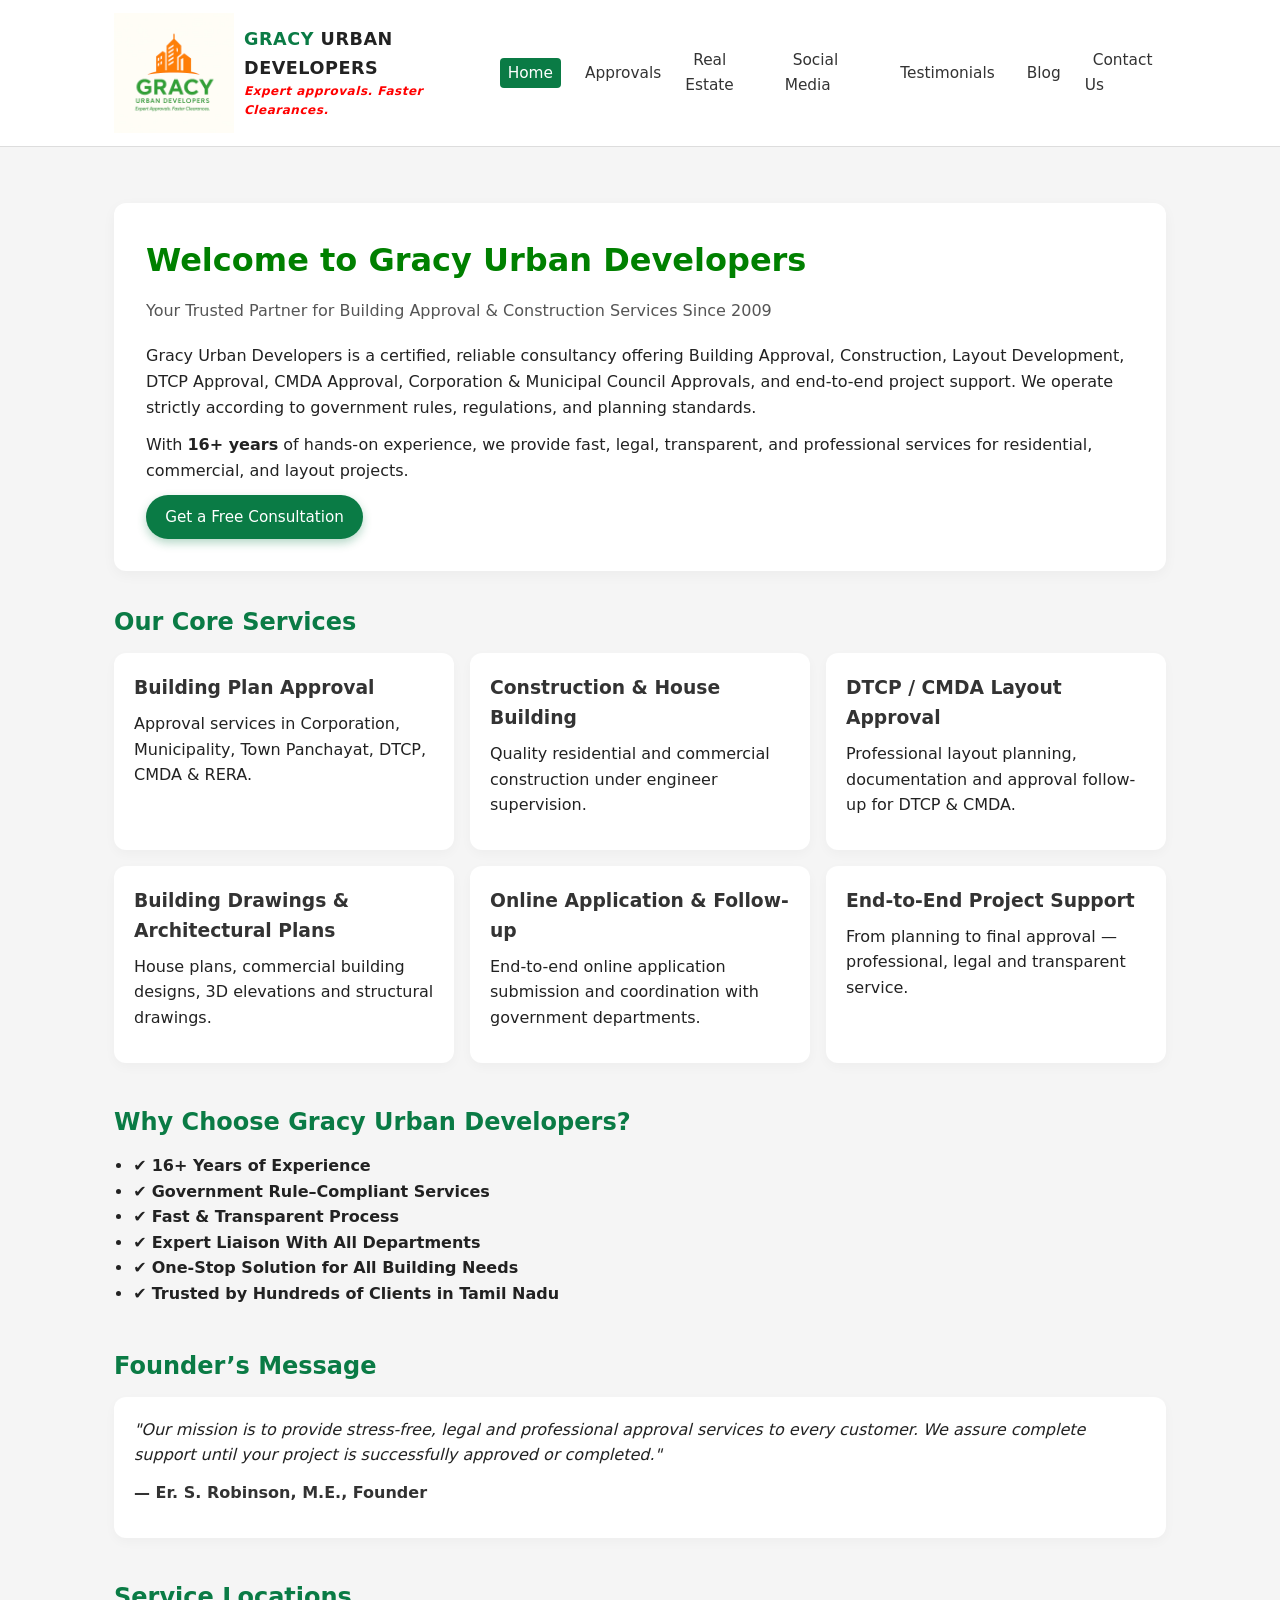
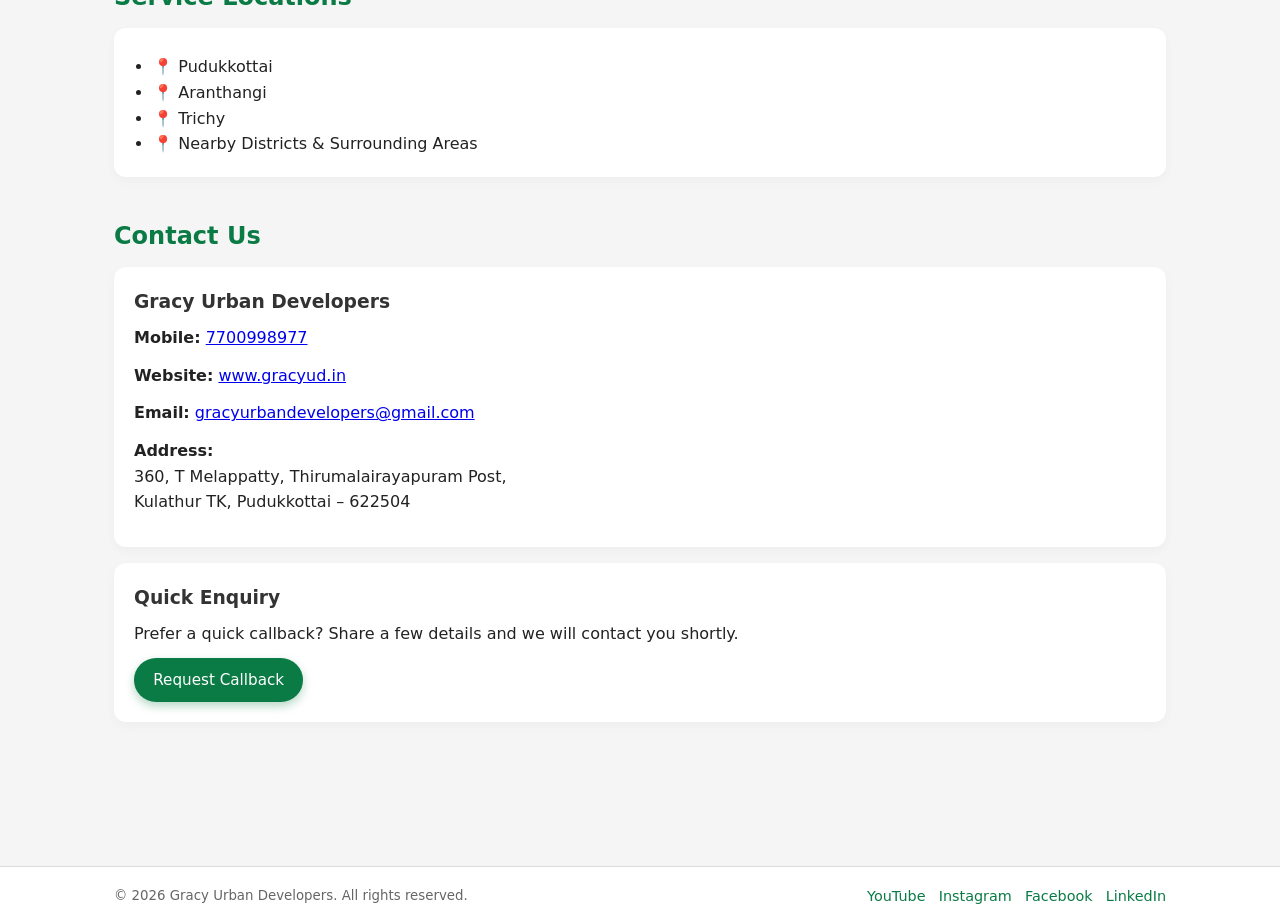
<file: index.html>
<!DOCTYPE html>
<html lang="en">
<head>
  <meta charset="utf-8" />
  <title>Welcome to Gracy Urban Developers</title>
  <link rel="icon" type="image/jpeg" href="favicon.jpg">
  <meta name="viewport" content="width=device-width, initial-scale=1" />
  <meta name="description" content="Gracy Urban Developers — Trusted partner for Building Approval & Construction Services since 2009. DTCP, CMDA, Corporation & Municipal approvals, construction, layout development and architectural plans." />
  <link rel="stylesheet" href="styles.css">
</head>
<body>
<header>
  <div class="header-inner">
     <div class="logo">
  <img src="img/logo.jpg" alt="Gracy Urban Developers Logo" class="logo-img">
  <div class="logo-text"><span>GRACY </span>URBAN DEVELOPERS <p class="cl">
    Expert approvals. Faster Clearances.
</p>
 </div>
</div>
    <button class="menu-toggle" aria-label="Toggle navigation">☰</button>
    <nav>
      <ul>
        <li><a href="index.html" class="active">Home</a></li>
        <li><a href="approvals.html">Approvals</a></li>
        <li><a href="real-estate.html">Real Estate</a></li>
        <li><a href="social-media.html">Social Media</a></li>
        <li><a href="testimonials.html">Testimonials</a></li>
        <li><a href="blog.html">Blog</a></li>
        <li><a href="contact.html">Contact Us</a></li>
      </ul>
    </nav>
  </div>
</header>

<main>
  
  <div class="wrapper">

    <section class="hero">
      <h1 class="hero-title" style="color: green;">Welcome to Gracy Urban Developers</h1>
      <p class="hero-subtitle">
        Your Trusted Partner for Building Approval &amp; Construction Services Since 2009
      </p>
      <p class="mb-2">
        Gracy Urban Developers is a certified, reliable consultancy offering Building Approval,
        Construction, Layout Development, DTCP Approval, CMDA Approval, Corporation &amp; Municipal
        Council Approvals, and end-to-end project support. We operate strictly according to
        government rules, regulations, and planning standards.
      </p>

      <p class="mb-2">
        With <strong>16+ years</strong> of hands-on experience, we provide fast, legal, transparent,
        and professional services for residential, commercial, and layout projects.
      </p>

      <a href="contact.html" class="btn btn-primary">Get a Free Consultation</a>
    </section>

    <section class="section">
      <h2>Our Core Services</h2>
      <div class="grid grid-3">
        <div class="card">
          <h3>Building Plan Approval</h3>
          <p>Approval services in Corporation, Municipality, Town Panchayat, DTCP, CMDA &amp; RERA.</p>
        </div>

        <div class="card">
          <h3>Construction &amp; House Building</h3>
          <p>Quality residential and commercial construction under engineer supervision.</p>
        </div>

        <div class="card">
          <h3>DTCP / CMDA Layout Approval</h3>
          <p>Professional layout planning, documentation and approval follow-up for DTCP &amp; CMDA.</p>
        </div>

        <div class="card">
          <h3>Building Drawings &amp; Architectural Plans</h3>
          <p>House plans, commercial building designs, 3D elevations and structural drawings.</p>
        </div>

        <div class="card">
          <h3>Online Application &amp; Follow-up</h3>
          <p>End-to-end online application submission and coordination with government departments.</p>
        </div>

        <div class="card">
          <h3>End-to-End Project Support</h3>
          <p>From planning to final approval — professional, legal and transparent service.</p>
        </div>
      </div>
    </section>

    <section class="section">
      <h2>Why Choose Gracy Urban Developers?</h2>
      <ul class="list">
        <li>✔ <strong>16+ Years of Experience</strong></li>
        <li>✔ <strong>Government Rule–Compliant Services</strong></li>
        <li>✔ <strong>Fast &amp; Transparent Process</strong></li>
        <li>✔ <strong>Expert Liaison With All Departments</strong></li>
        <li>✔ <strong>One-Stop Solution for All Building Needs</strong></li>
        <li>✔ <strong>Trusted by Hundreds of Clients in Tamil Nadu</strong></li>
      </ul>
    </section>

    <section class="section">
      <h2>Founder’s Message</h2>
      <div class="card">
        <p>
          <em>
            "Our mission is to provide stress-free, legal and professional approval services to every
            customer. We assure complete support until your project is successfully approved or completed."
          </em>
        </p>
        <p class="testimonial-name">— Er. S. Robinson, M.E., Founder</p>
      </div>
    </section>

    <section class="section">
      <h2>Service Locations</h2>
      <div class="card">
        <ul class="list">
          <li>📍 Pudukkottai</li>
          <li>📍 Aranthangi</li>
          <li>📍 Trichy</li>
          <li>📍 Nearby Districts &amp; Surrounding Areas</li>
        </ul>
      </div>
    </section>

    <section class="section">
      <h2>Contact Us</h2>
      <div class="grid">
        <div class="card">
          <h3>Gracy Urban Developers</h3>
          <p><strong>Mobile:</strong> <a href="tel:+917700998977">7700998977</a></p>
          <p><strong>Website:</strong> <a href="https://www.gracyud.in" target="_blank" rel="noopener">www.gracyud.in</a></p>
          <p><strong>Email:</strong> <a href="mailto:gracyurbandevelopers@gmail.com">gracyurbandevelopers@gmail.com</a></p>
          <p><strong>Address:</strong><br>
            360, T Melappatty, Thirumalairayapuram Post,<br>
            Kulathur TK, Pudukkottai – 622504
          </p>
        </div>

        <div class="card">
          <h3>Quick Enquiry</h3>
          <p>Prefer a quick callback? Share a few details and we will contact you shortly.</p>
          <a href="contact.html" class="btn btn-primary">Request Callback</a>
        </div>
      </div>
    </section>

  </div>
</main>

<footer>
  <div class="footer-inner">
    <small>&copy; <span id="year"></span> Gracy Urban Developers. All rights reserved.</small>
    <div class="footer-social">
      <a href="social-media.html">YouTube</a>
      <a href="social-media.html">Instagram</a>
      <a href="social-media.html">Facebook</a>
      <a href="social-media.html">LinkedIn</a>
    </div>
  </div>
</footer>

<script src="main.js"></script>
<script>
  document.getElementById('year').textContent = new Date().getFullYear();
</script>
</body>
</html>
</file>
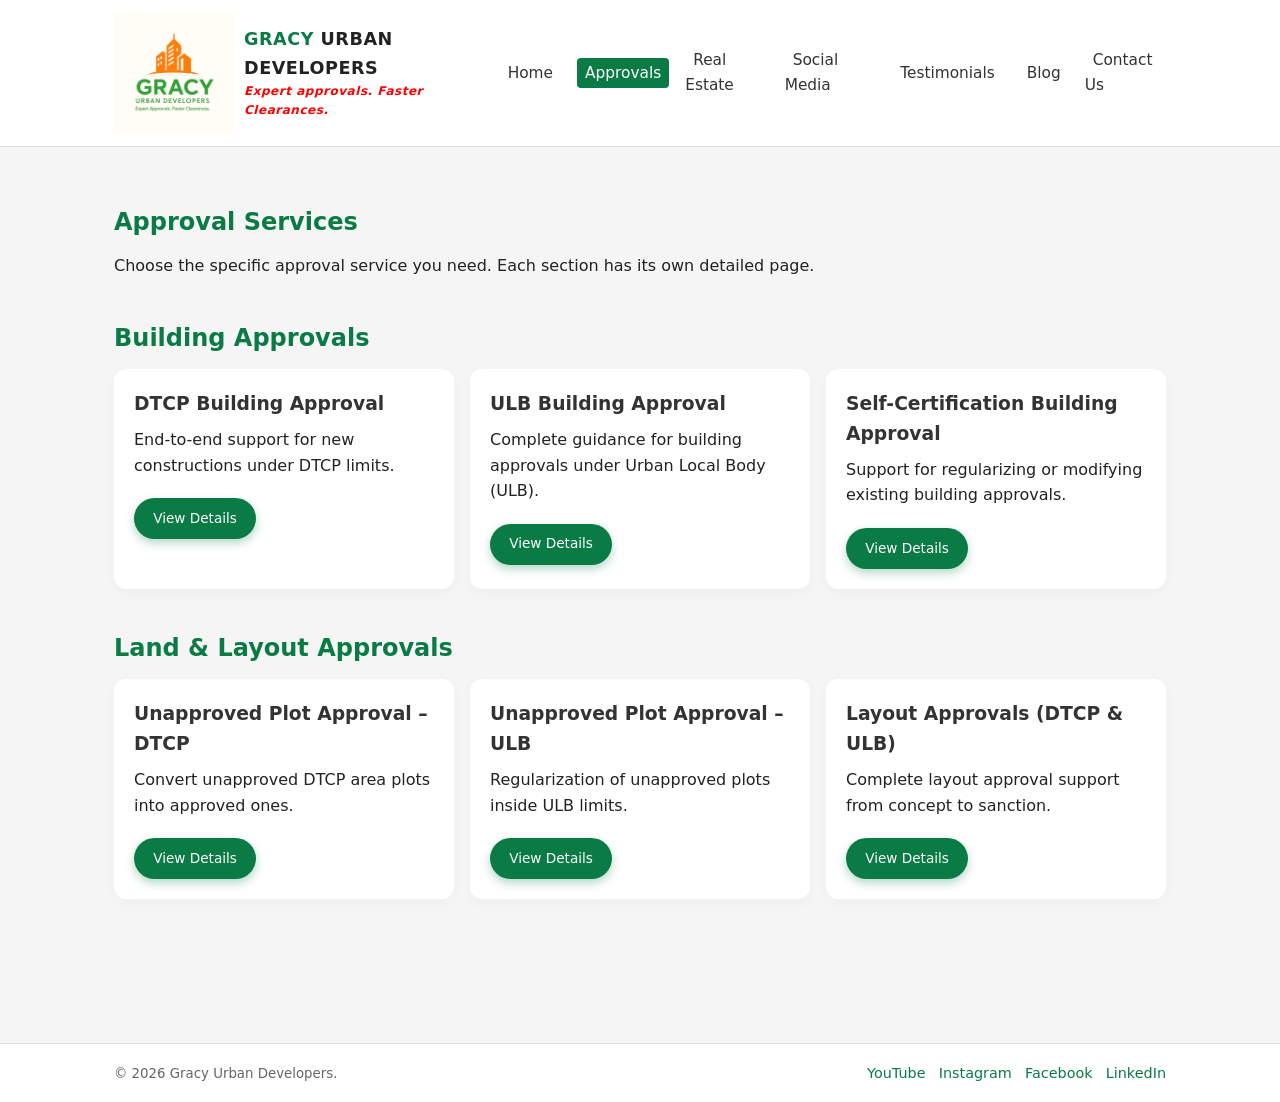
<file: approvals.html>
<!DOCTYPE html>
<html lang="en">
<head>
  <meta charset="UTF-8">
  <title>Approval Services | Gracy Urban Developers</title>
  <link rel="icon" type="image/jpeg" href="favicon.jpg">
  <link rel="stylesheet" href="styles.css">
  <meta name="viewport" content="width=device-width, initial-scale=1.0">
</head>
<body>
<header>
  <div class="header-inner">
     <div class="logo">
  <img src="img/logo.jpg" alt="Gracy Urban Developers Logo" class="logo-img">
  <div class="logo-text"><span>GRACY</span> URBAN DEVELOPERS<p class="cl">
    Expert approvals. Faster Clearances.
</p></div>
</div>
    <button class="menu-toggle" aria-label="Toggle navigation">☰</button>
    <nav>
      <ul>
        <li><a href="index.html">Home</a></li>
        <li><a href="approvals.html" class="active">Approvals</a></li>
        <li><a href="real-estate.html">Real Estate</a></li>
        <li><a href="social-media.html">Social Media</a></li>
        <li><a href="testimonials.html">Testimonials</a></li>
        <li><a href="blog.html">Blog</a></li>
        <li><a href="contact.html">Contact Us</a></li>
      </ul>
    </nav>
  </div>
</header>

<main>
  <div class="wrapper">
    <section class="section">
      <h1>Approval Services</h1>
      <p class="mb-2">
        Choose the specific approval service you need. Each section has its own detailed page.
      </p>
    </section>

    <section class="section">
      <h2>Building Approvals</h2>
      <div class="grid grid-3">
        <div class="card">
          <h3>DTCP Building Approval</h3>
          <p>End-to-end support for new constructions under DTCP limits.</p>
          <a href="building-dtcp.html" class="btn btn-primary" style="margin-top:0.5rem;font-size:0.85rem;">View Details</a>
        </div>
        <div class="card">
          <h3>ULB Building Approval</h3>
          <p>Complete guidance for building approvals under Urban Local Body (ULB).</p>
          <a href="building-ulb.html" class="btn btn-primary" style="margin-top:0.5rem;font-size:0.85rem;">View Details</a>
        </div>
        <div class="card">
          <h3>Self-Certification Building Approval  </h3>
          <p>Support for regularizing or modifying existing building approvals.</p>
          <a href="building-self-certification.html" class="btn btn-primary" style="margin-top:0.5rem;font-size:0.85rem;">View Details</a>
        </div>
      </div>
    </section>

    <section class="section" id="land-approvals">
      <h2>Land &amp; Layout Approvals</h2>
      <div class="grid grid-3">
        <div class="card">
          <h3>Unapproved Plot Approval – DTCP</h3>
          <p>Convert unapproved DTCP area plots into approved ones.</p>
          <a href="plot-dtcp.html" class="btn btn-primary" style="margin-top:0.5rem;font-size:0.85rem;">View Details</a>
        </div>
        <div class="card">
          <h3>Unapproved Plot Approval – ULB</h3>
          <p>Regularization of unapproved plots inside ULB limits.</p>
          <a href="plot-ulb.html" class="btn btn-primary" style="margin-top:0.5rem;font-size:0.85rem;">View Details</a>
        </div>
        <div class="card">
          <h3>Layout Approvals (DTCP &amp; ULB)</h3>
          <p>Complete layout approval support from concept to sanction.</p>
          <a href="layout-approvals.html" class="btn btn-primary" style="margin-top:0.5rem;font-size:0.85rem;">View Details</a>
        </div>
      </div>
    </section>
  </div>
</main>

<footer>
  <div class="footer-inner">
    <small>&copy; <span id="year"></span> Gracy Urban Developers.</small>
    <div class="footer-social">
      <a href="social-media.html">YouTube</a>
      <a href="social-media.html">Instagram</a>
      <a href="social-media.html">Facebook</a>
      <a href="social-media.html">LinkedIn</a>
    </div>
  </div>
</footer>

<script src="main.js"></script>
<script>
  document.getElementById('year').textContent = new Date().getFullYear();
</script>
</body>
</html>
</file>
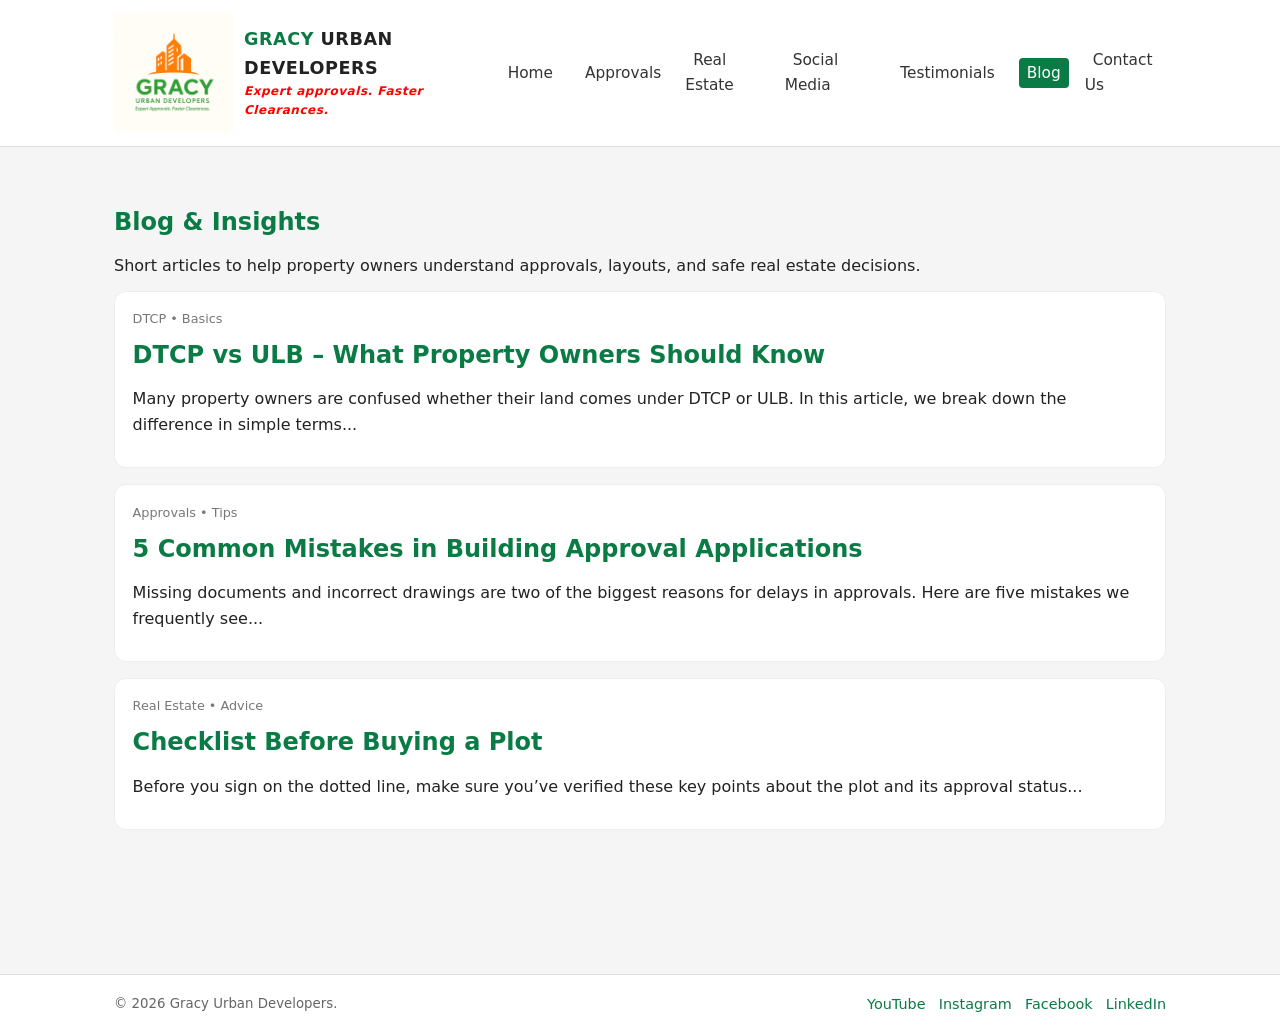
<file: blog.html>
<!DOCTYPE html>
<html lang="en">
<head>
  <meta charset="UTF-8">
  <title>Blog | Gracy Urban Developers</title>
  <link rel="icon" type="image/jpeg" href="favicon.jpg">
  <link rel="stylesheet" href="styles.css">
  <meta name="viewport" content="width=device-width, initial-scale=1.0">
</head>
<body>
<header>
  <div class="header-inner">
    <div class="logo">
  <img src="img/logo.jpg" alt="Gracy Urban Developers Logo" class="logo-img">
  <div class="logo-text"><span>GRACY</span> URBAN DEVELOPERS<p class="cl">
    Expert approvals. Faster Clearances.
</p></div>
</div>
    <button class="menu-toggle" aria-label="Toggle navigation">☰</button>
    <nav>
      <ul>
        <li><a href="index.html">Home</a></li>
        <li><a href="approvals.html">Approvals</a></li>
        <li><a href="real-estate.html">Real Estate</a></li>
        <li><a href="social-media.html">Social Media</a></li>
        <li><a href="testimonials.html">Testimonials</a></li>
        <li><a href="blog.html" class="active">Blog</a></li>
        <li><a href="contact.html">Contact Us</a></li>
      </ul>
    </nav>
  </div>
</header>

<main>
  <div class="wrapper">
    <section class="section">
      <h1>Blog &amp; Insights</h1>
      <p class="mb-2">
        Short articles to help property owners understand approvals, layouts, and safe real estate decisions.
      </p>

      <article class="blog-card">
        <div class="blog-meta">DTCP &bull; Basics</div>
        <h2>DTCP vs ULB – What Property Owners Should Know</h2>
        <p>
          Many property owners are confused whether their land comes under DTCP or ULB. In this article,
          we break down the difference in simple terms...
        </p>
      </article>

      <article class="blog-card">
        <div class="blog-meta">Approvals &bull; Tips</div>
        <h2>5 Common Mistakes in Building Approval Applications</h2>
        <p>
          Missing documents and incorrect drawings are two of the biggest reasons for delays in approvals.
          Here are five mistakes we frequently see...
        </p>
      </article>

      <article class="blog-card">
        <div class="blog-meta">Real Estate &bull; Advice</div>
        <h2>Checklist Before Buying a Plot</h2>
        <p>
          Before you sign on the dotted line, make sure you’ve verified these key points about the plot and
          its approval status...
        </p>
      </article>
    </section>
  </div>
</main>

<footer>
  <div class="footer-inner">
    <small>&copy; <span id="year"></span> Gracy Urban Developers.</small>
    <div class="footer-social">
      <a href="social-media.html">YouTube</a>
      <a href="social-media.html">Instagram</a>
      <a href="social-media.html">Facebook</a>
      <a href="social-media.html">LinkedIn</a>
    </div>
  </div>
</footer>

<script src="main.js"></script>
<script>
  document.getElementById('year').textContent = new Date().getFullYear();
</script>
</body>
</html>
</file>
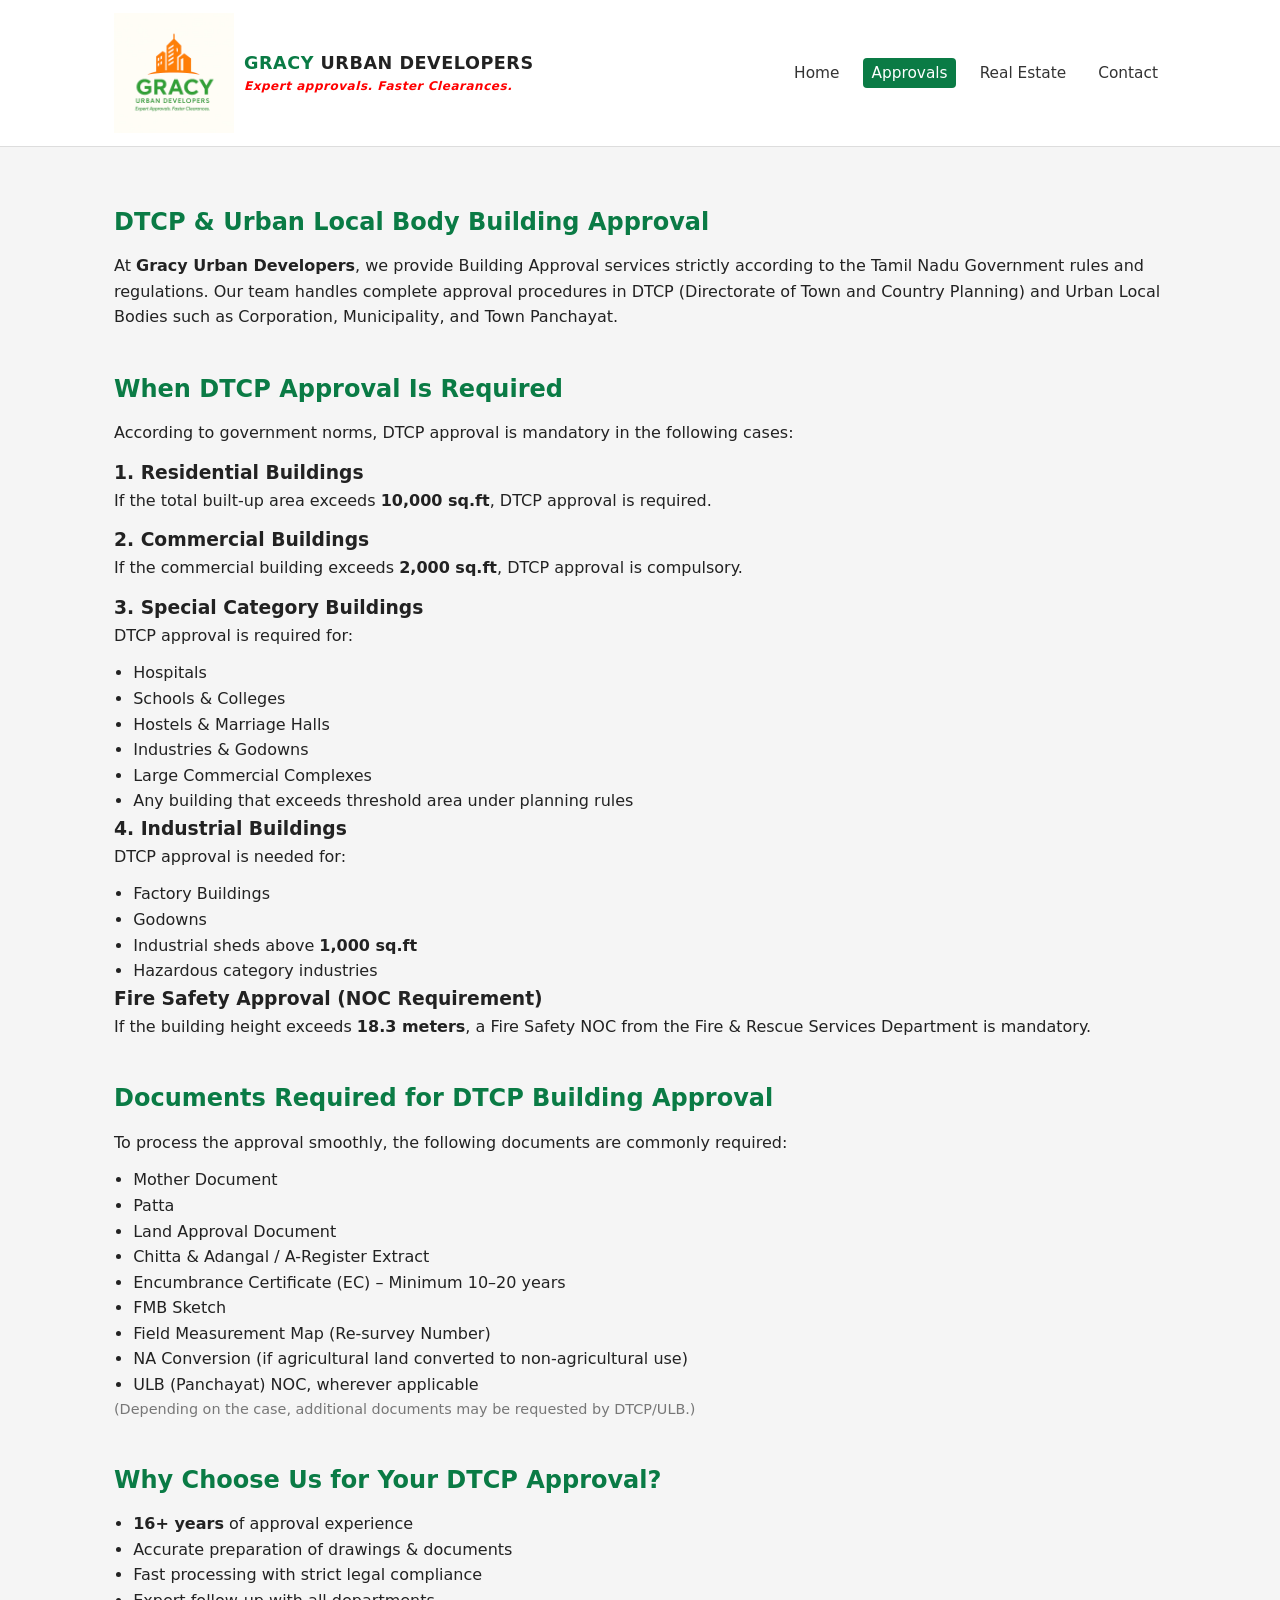
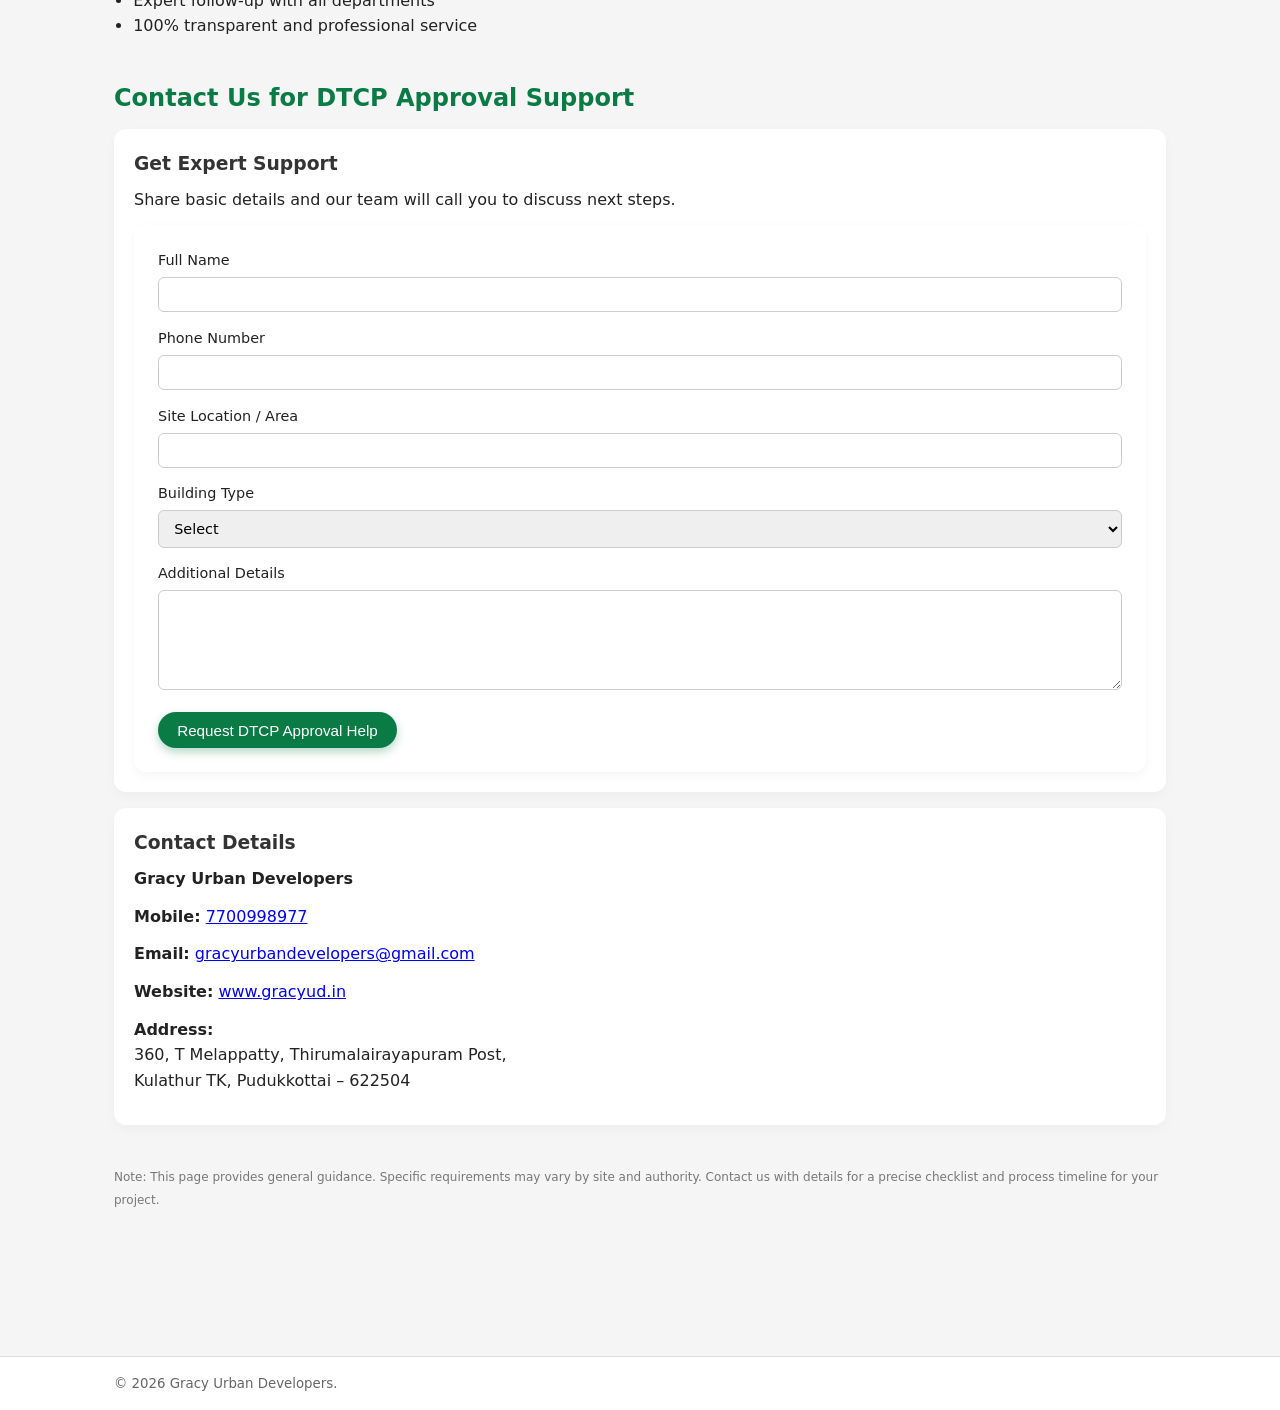
<file: building-dtcp.html>
<!DOCTYPE html>
<html lang="en">
<head>
  <meta charset="UTF-8" />
  <title>DTCP & ULB Building Approval | Gracy Urban Developers</title>
  <meta name="viewport" content="width=device-width, initial-scale=1" />
  <meta name="description" content="DTCP & Urban Local Body building approvals handled by Gracy Urban Developers. We follow Tamil Nadu rules & regulations and provide end-to-end approval support." />
  <link rel="stylesheet" href="styles.css" />
</head>
<body>
<header>
  <div class="header-inner">
    <div class="logo">
      <img src="img/logo.jpg" alt="Gracy Urban Developers Logo" class="logo-img">
      <div class="logo-text"><span>GRACY</span> URBAN DEVELOPERS<p class="cl">
    Expert approvals. Faster Clearances.
</p></div>
    </div>

    <button class="menu-toggle" aria-label="Toggle navigation">☰</button>

    <nav>
      <ul>
        <li><a href="index.html">Home</a></li>
        <li><a href="approvals.html" class="active">Approvals</a></li>
        <li><a href="real-estate.html">Real Estate</a></li>
        <li><a href="contact.html">Contact</a></li>
      </ul>
    </nav>
  </div>
</header>

<main>
  <div class="wrapper">
    <section class="section">
      <h1>DTCP &amp; Urban Local Body Building Approval</h1>
      <p class="mb-2">
        At <strong>Gracy Urban Developers</strong>, we provide Building Approval services strictly according
        to the Tamil Nadu Government rules and regulations. Our team handles complete approval procedures
        in DTCP (Directorate of Town and Country Planning) and Urban Local Bodies such as Corporation,
        Municipality, and Town Panchayat.
      </p>
    </section>

    <section class="section">
      <h2>When DTCP Approval Is Required</h2>
      <p class="mb-1">According to government norms, DTCP approval is mandatory in the following cases:</p>

      <h3>1. Residential Buildings</h3>
      <p>If the total built-up area exceeds <strong>10,000 sq.ft</strong>, DTCP approval is required.</p>

      <h3>2. Commercial Buildings</h3>
      <p>If the commercial building exceeds <strong>2,000 sq.ft</strong>, DTCP approval is compulsory.</p>

      <h3>3. Special Category Buildings</h3>
      <p>DTCP approval is required for:</p>
      <ul class="list">
        <li>Hospitals</li>
        <li>Schools &amp; Colleges</li>
        <li>Hostels &amp; Marriage Halls</li>
        <li>Industries &amp; Godowns</li>
        <li>Large Commercial Complexes</li>
        <li>Any building that exceeds threshold area under planning rules</li>
      </ul>

      <h3>4. Industrial Buildings</h3>
      <p>DTCP approval is needed for:</p>
      <ul class="list">
        <li>Factory Buildings</li>
        <li>Godowns</li>
        <li>Industrial sheds above <strong>1,000 sq.ft</strong></li>
        <li>Hazardous category industries</li>
      </ul>

      <h3>Fire Safety Approval (NOC Requirement)</h3>
      <p class="mb-2">
        If the building height exceeds <strong>18.3 meters</strong>, a Fire Safety NOC from the Fire &amp;
        Rescue Services Department is mandatory.
      </p>
    </section>

    <section class="section">
      <h2>Documents Required for DTCP Building Approval</h2>
      <p>To process the approval smoothly, the following documents are commonly required:</p>
      <ul class="list">
        <li>Mother Document</li>
        <li>Patta</li>
        <li>Land Approval Document</li>
        <li>Chitta &amp; Adangal / A-Register Extract</li>
        <li>Encumbrance Certificate (EC) – Minimum 10–20 years</li>
        <li>FMB Sketch</li>
        <li>Field Measurement Map (Re-survey Number)</li>
        <li>NA Conversion (if agricultural land converted to non-agricultural use)</li>
        <li>ULB (Panchayat) NOC, wherever applicable</li>
      </ul>
      <p class="text-muted">(Depending on the case, additional documents may be requested by DTCP/ULB.)</p>
    </section>

    <section class="section">
      <h2>Why Choose Us for Your DTCP Approval?</h2>
      <ul class="list">
        <li><strong>16+ years</strong> of approval experience</li>
        <li>Accurate preparation of drawings &amp; documents</li>
        <li>Fast processing with strict legal compliance</li>
        <li>Expert follow-up with all departments</li>
        <li>100% transparent and professional service</li>
      </ul>
    </section>

    <section class="section">
      <h2>Contact Us for DTCP Approval Support</h2>

      <div class="grid">
        <div class="card">
          <h3>Get Expert Support</h3>
          <p class="mb-2">Share basic details and our team will call you to discuss next steps.</p>

          <form action="contact.php" method="POST">
            <div class="form-group">
              <label for="name">Full Name</label>
              <input id="name" name="name" type="text" required>
            </div>

            <div class="form-group">
              <label for="phone">Phone Number</label>
              <input id="phone" name="phone" type="tel" required>
            </div>

            <div class="form-group">
              <label for="location">Site Location / Area</label>
              <input id="location" name="location" type="text">
            </div>

            <div class="form-group">
              <label for="building_type">Building Type</label>
              <select id="building_type" name="building_type">
                <option value="">Select</option>
                <option value="Residential">Residential</option>
                <option value="Commercial">Commercial</option>
                <option value="Industrial">Industrial</option>
                <option value="Institutional">Institutional (School/Hospital)</option>
              </select>
            </div>

            <div class="form-group">
              <label for="message">Additional Details</label>
              <textarea id="message" name="message"></textarea>
            </div>

            <input type="hidden" name="service" value="DTCP Building Approval">
            <button type="submit" class="btn btn-primary">Request DTCP Approval Help</button>
          </form>
        </div>

        <div class="card">
          <h3>Contact Details</h3>
          <p><strong>Gracy Urban Developers</strong></p>
          <p><strong>Mobile:</strong> <a href="tel:+917700998977">7700998977</a></p>
          <p><strong>Email:</strong> <a href="mailto:gracyurbandevelopers@gmail.com">gracyurbandevelopers@gmail.com</a></p>
          <p><strong>Website:</strong> <a href="https://www.gracyud.in" target="_blank" rel="noopener">www.gracyud.in</a></p>
          <p><strong>Address:</strong><br>
            360, T Melappatty, Thirumalairayapuram Post,<br>
            Kulathur TK, Pudukkottai – 622504
          </p>
        </div>
      </div>
    </section>

    <section class="section">
      <p class="text-muted">
        <small>Note: This page provides general guidance. Specific requirements may vary by site and authority.
        Contact us with details for a precise checklist and process timeline for your project.</small>
      </p>
    </section>
  </div>
</main>

<footer>
  <div class="footer-inner">
    <small>&copy; <span id="year"></span> Gracy Urban Developers.</small>
  </div>
</footer>

<script src="main.js"></script>
<script>
  document.getElementById('year').textContent = new Date().getFullYear();
</script>
</body>
</html>
</file>
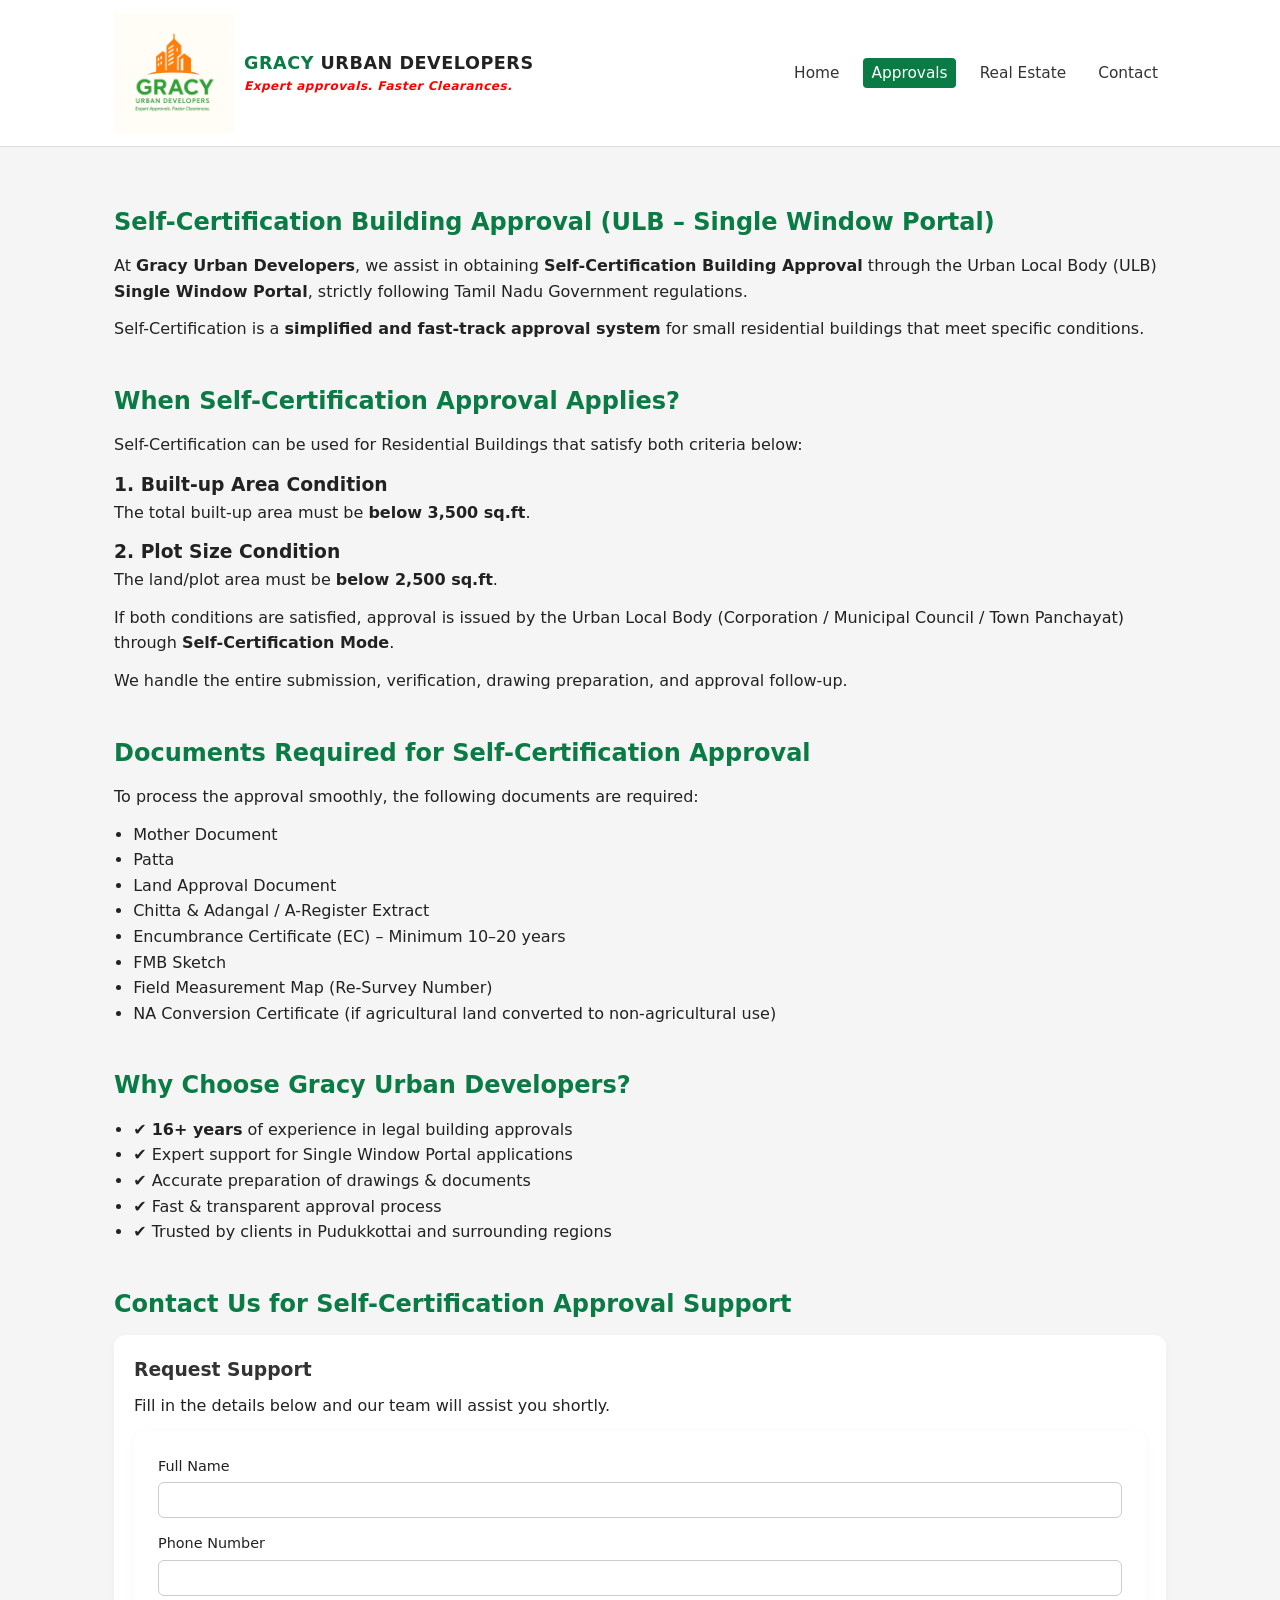
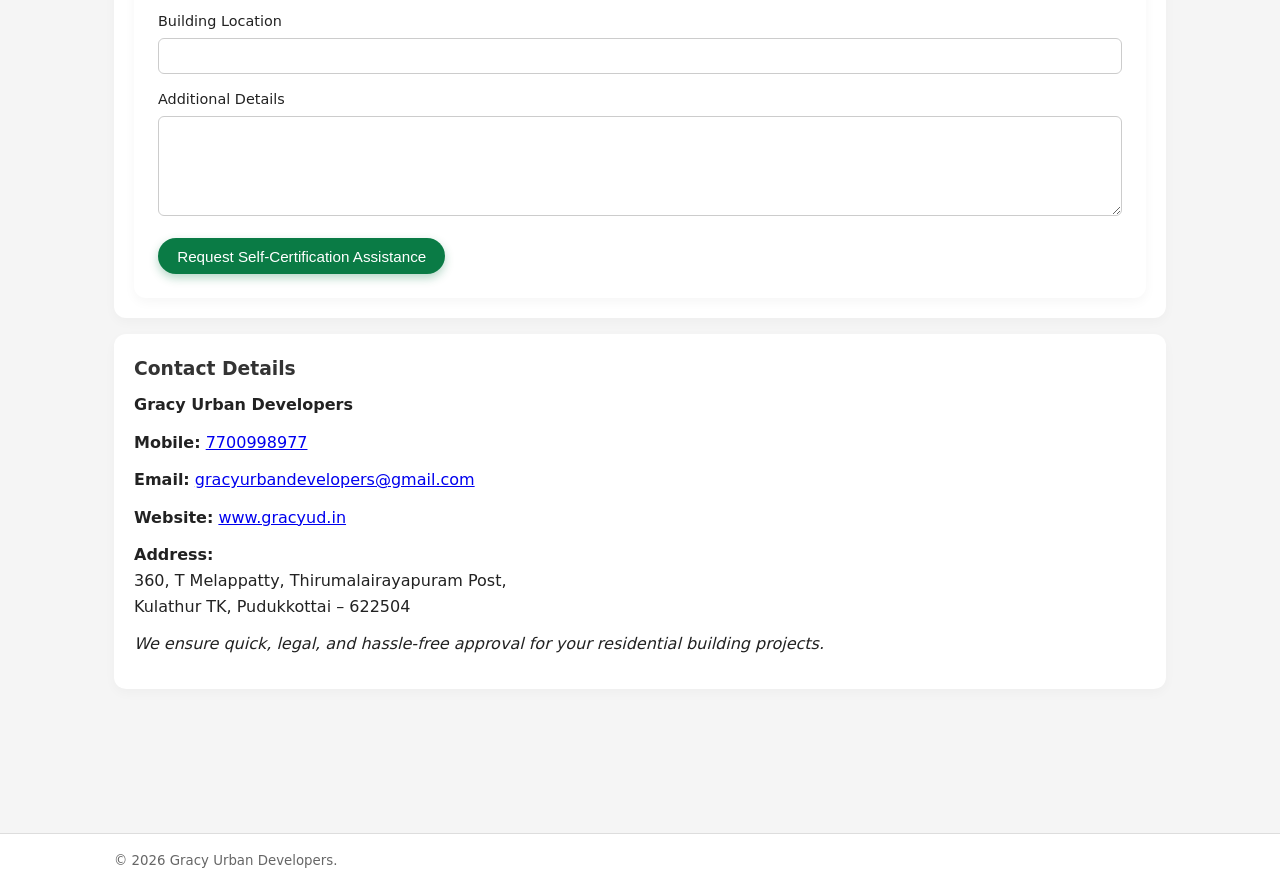
<file: building-self-certification.html>
<!DOCTYPE html>
<html lang="en">
<head>
  <meta charset="UTF-8" />
  <title>Self-Certification Building Approval (ULB) | Gracy Urban Developers</title>
  <meta name="viewport" content="width=device-width, initial-scale=1" />
  <meta name="description" content="Self-Certification Building Approval through ULB Single Window Portal. Fast-track residential building approvals under Tamil Nadu Government rules." />
  <link rel="stylesheet" href="styles.css" />
</head>

<body>

<header>
  <div class="header-inner">

    <div class="logo">
      <img src="img/logo.jpg" alt="Gracy Urban Developers Logo" class="logo-img">
      <div class="logo-text"><span>GRACY</span> URBAN DEVELOPERS<p class="cl">
    Expert approvals. Faster Clearances.
</p></div>
    </div>

    <button class="menu-toggle" aria-label="Toggle navigation">☰</button>

    <nav>
      <ul>
        <li><a href="index.html">Home</a></li>
        <li><a href="approvals.html" class="active">Approvals</a></li>
        <li><a href="real-estate.html">Real Estate</a></li>
        <li><a href="contact.html">Contact</a></li>
      </ul>
    </nav>

  </div>
</header>

<main>
  <div class="wrapper">

    <!-- PAGE TITLE -->
    <section class="section">
      <h1>Self-Certification Building Approval (ULB – Single Window Portal)</h1>
      <p class="mb-2">
        At <strong>Gracy Urban Developers</strong>, we assist in obtaining 
        <strong>Self-Certification Building Approval</strong> through the Urban Local Body (ULB) 
        <strong>Single Window Portal</strong>, strictly following Tamil Nadu Government regulations.
      </p>
      <p>
        Self-Certification is a <strong>simplified and fast-track approval system</strong> for small 
        residential buildings that meet specific conditions.
      </p>
    </section>

    <!-- WHEN SELF CERTIFICATION APPLIES -->
    <section class="section">
      <h2>When Self-Certification Approval Applies?</h2>

      <p class="mb-1">Self-Certification can be used for Residential Buildings that satisfy both criteria below:</p>

      <h3>1. Built-up Area Condition</h3>
      <p>The total built-up area must be <strong>below 3,500 sq.ft</strong>.</p>

      <h3>2. Plot Size Condition</h3>
      <p>The land/plot area must be <strong>below 2,500 sq.ft</strong>.</p>

      <p class="mb-2">
        If both conditions are satisfied, approval is issued by the Urban Local Body 
        (Corporation / Municipal Council / Town Panchayat) through <strong>Self-Certification Mode</strong>.
      </p>

      <p>
        We handle the entire submission, verification, drawing preparation, and approval follow-up.
      </p>
    </section>

    <!-- DOCUMENTS REQUIRED -->
    <section class="section">
      <h2>Documents Required for Self-Certification Approval</h2>
      <p>To process the approval smoothly, the following documents are required:</p>

      <ul class="list">
        <li>Mother Document</li>
        <li>Patta</li>
        <li>Land Approval Document</li>
        <li>Chitta &amp; Adangal / A-Register Extract</li>
        <li>Encumbrance Certificate (EC) – Minimum 10–20 years</li>
        <li>FMB Sketch</li>
        <li>Field Measurement Map (Re-Survey Number)</li>
        <li>NA Conversion Certificate (if agricultural land converted to non-agricultural use)</li>
      </ul>
    </section>

    <!-- WHY CHOOSE US -->
    <section class="section">
      <h2>Why Choose Gracy Urban Developers?</h2>

      <ul class="list">
        <li>✔ <strong>16+ years</strong> of experience in legal building approvals</li>
        <li>✔ Expert support for Single Window Portal applications</li>
        <li>✔ Accurate preparation of drawings &amp; documents</li>
        <li>✔ Fast &amp; transparent approval process</li>
        <li>✔ Trusted by clients in Pudukkottai and surrounding regions</li>
      </ul>
    </section>

    <!-- CONTACT FORM SECTION -->
    <section class="section">
      <h2>Contact Us for Self-Certification Approval Support</h2>

      <div class="grid">

        <!-- FORM -->
        <div class="card">
          <h3>Request Support</h3>
          <p class="mb-2">Fill in the details below and our team will assist you shortly.</p>

          <form action="contact.php" method="POST">

            <div class="form-group">
              <label for="name">Full Name</label>
              <input id="name" name="name" type="text" required>
            </div>

            <div class="form-group">
              <label for="phone">Phone Number</label>
              <input id="phone" name="phone" type="tel" required>
            </div>

            <div class="form-group">
              <label for="location">Building Location</label>
              <input id="location" name="location" type="text">
            </div>

            <div class="form-group">
              <label for="message">Additional Details</label>
              <textarea id="message" name="message"></textarea>
            </div>

            <input type="hidden" name="service" value="Self Certification Approval">

            <button type="submit" class="btn btn-primary">
              Request Self-Certification Assistance
            </button>

          </form>
        </div>

        <!-- CONTACT INFO -->
        <div class="card">
          <h3>Contact Details</h3>

          <p><strong>Gracy Urban Developers</strong></p>
          <p><strong>Mobile:</strong> <a href="tel:+917700998977">7700998977</a></p>
          <p><strong>Email:</strong> 
            <a href="mailto:gracyurbandevelopers@gmail.com">
              gracyurbandevelopers@gmail.com
            </a>
          </p>
          <p><strong>Website:</strong> 
            <a href="https://www.gracyud.in" target="_blank" rel="noopener">
              www.gracyud.in
            </a>
          </p>

          <p><strong>Address:</strong><br>
            360, T Melappatty, Thirumalairayapuram Post,<br>
            Kulathur TK, Pudukkottai – 622504
          </p>

          <p><em>
            We ensure quick, legal, and hassle-free approval for your residential building projects.
          </em></p>
        </div>

      </div>
    </section>

  </div>
</main>

<footer>
  <div class="footer-inner">
    <small>&copy; <span id="year"></span> Gracy Urban Developers.</small>
  </div>
</footer>

<script src="main.js"></script>
<script>
  document.getElementById("year").textContent = new Date().getFullYear();
</script>

</body>
</html>
</file>
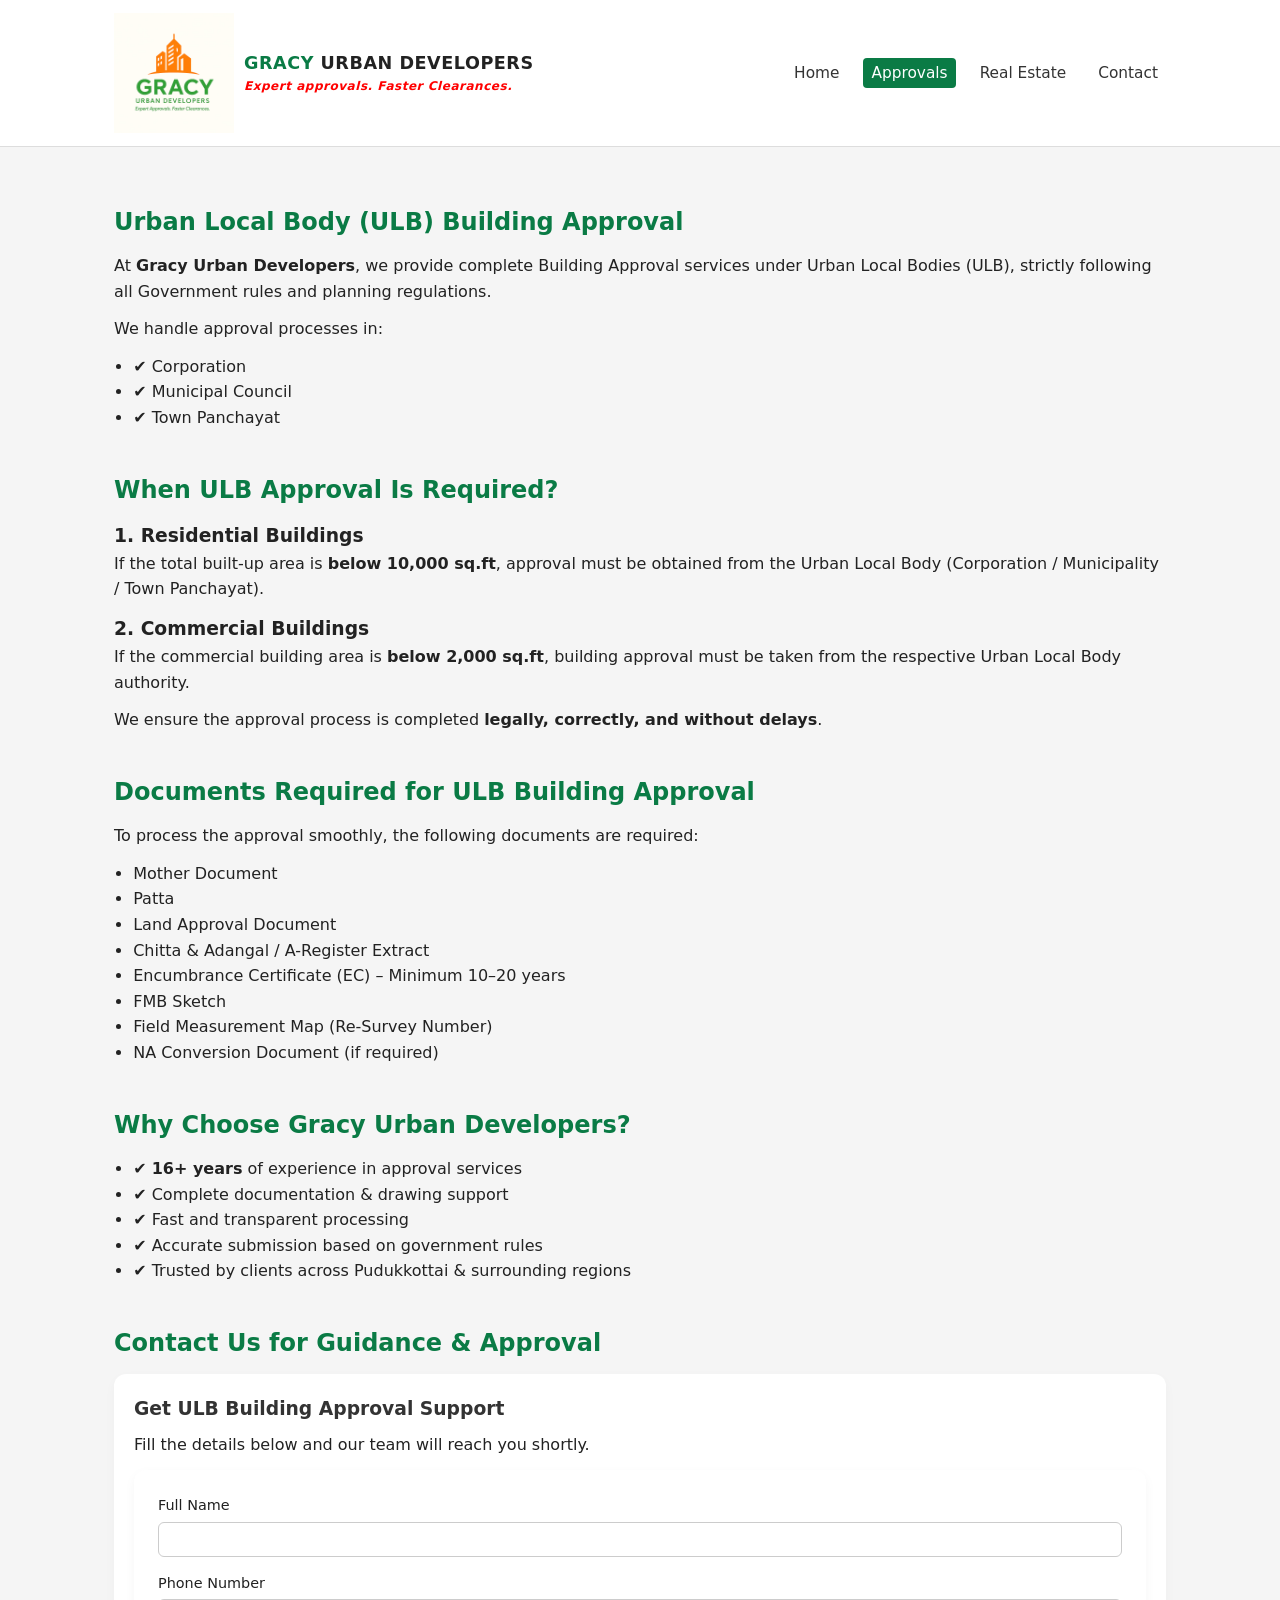
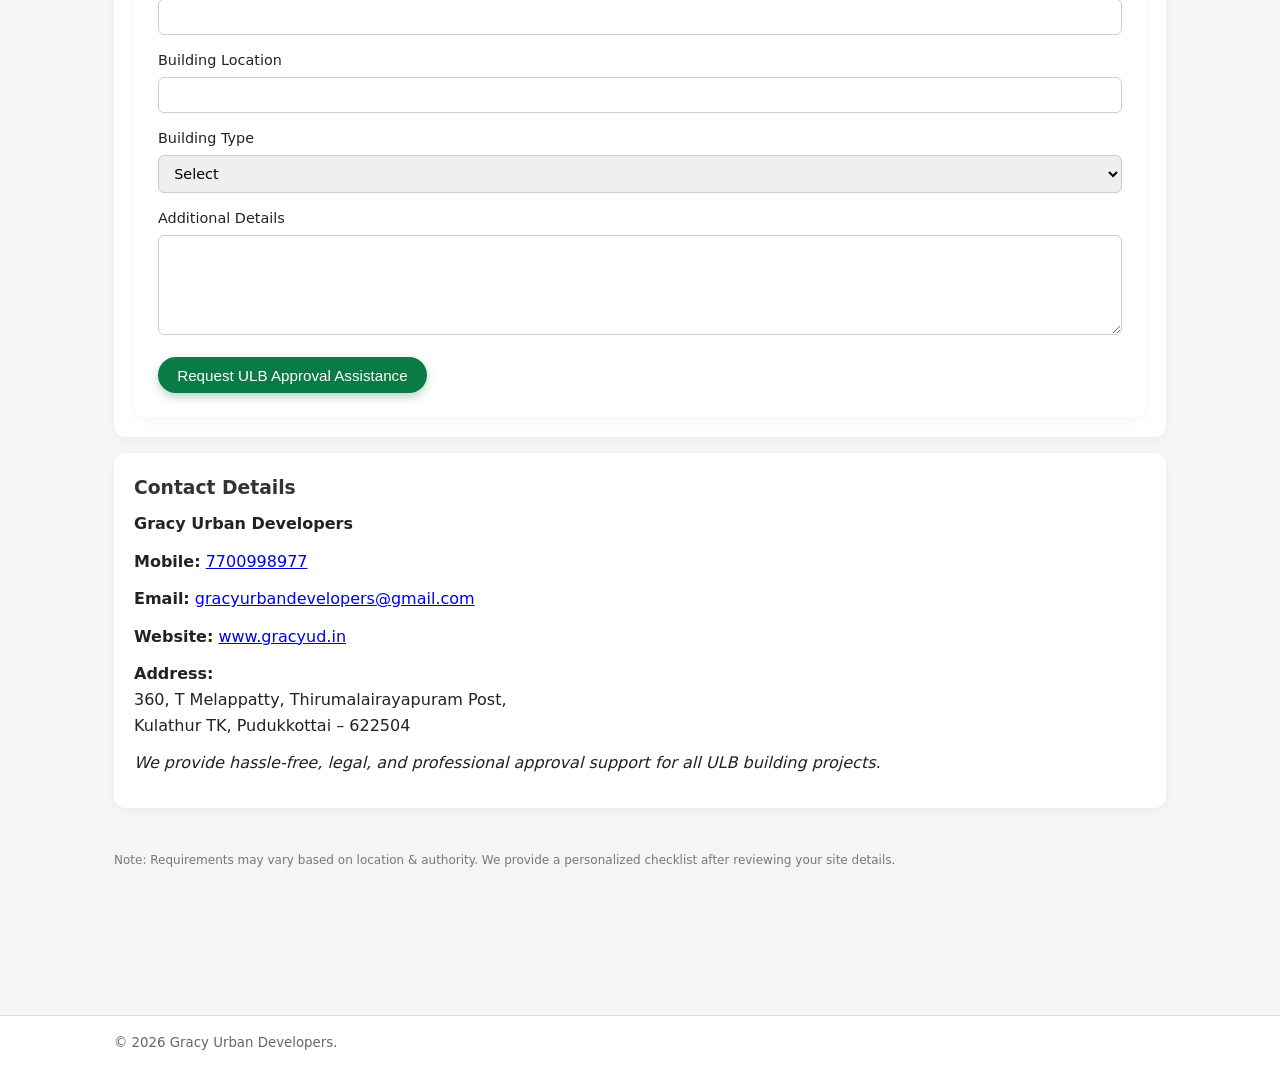
<file: building-ulb.html>
<!DOCTYPE html>
<html lang="en">
<head>
  <meta charset="UTF-8" />
  <title>Urban Local Body (ULB) Building Approval | Gracy Urban Developers</title>
  <meta name="viewport" content="width=device-width, initial-scale=1" />
  <meta name="description" content="ULB Building Approval – Gracy Urban Developers handles building approvals in Corporation, Municipality, and Town Panchayat with full documentation and end-to-end support." />
  <link rel="stylesheet" href="styles.css" />
</head>

<body>
<header>
  <div class="header-inner">

    <div class="logo">
      <img src="img/logo.jpg" alt="Gracy Urban Developers Logo" class="logo-img">
      <div class="logo-text"><span>GRACY</span> URBAN DEVELOPERS<p class="cl">
    Expert approvals. Faster Clearances.
</p></div>
    </div>

    <button class="menu-toggle" aria-label="Toggle navigation">☰</button>

    <nav>
      <ul>
        <li><a href="index.html">Home</a></li>
        <li><a href="approvals.html" class="active">Approvals</a></li>
        <li><a href="real-estate.html">Real Estate</a></li>
        <li><a href="contact.html">Contact</a></li>
      </ul>
    </nav>

  </div>
</header>

<main>
  <div class="wrapper">

    <!-- PAGE TITLE -->
    <section class="section">
      <h1>Urban Local Body (ULB) Building Approval</h1>
      <p class="mb-2">
        At <strong>Gracy Urban Developers</strong>, we provide complete Building Approval services under
        Urban Local Bodies (ULB), strictly following all Government rules and planning regulations.
      </p>
      <p class="mb-2">
        We handle approval processes in:
      </p>
      <ul class="list">
        <li>✔ Corporation</li>
        <li>✔ Municipal Council</li>
        <li>✔ Town Panchayat</li>
      </ul>
    </section>

    <!-- WHEN ULB APPROVAL IS REQUIRED -->
    <section class="section">
      <h2>When ULB Approval Is Required?</h2>

      <h3>1. Residential Buildings</h3>
      <p>
        If the total built-up area is <strong>below 10,000 sq.ft</strong>, approval must be obtained from
        the Urban Local Body (Corporation / Municipality / Town Panchayat).
      </p>

      <h3>2. Commercial Buildings</h3>
      <p>
        If the commercial building area is <strong>below 2,000 sq.ft</strong>, building approval must be
        taken from the respective Urban Local Body authority.
      </p>

      <p class="mb-2">
        We ensure the approval process is completed <strong>legally, correctly, and without delays</strong>.
      </p>
    </section>

    <!-- DOCUMENTS REQUIRED -->
    <section class="section">
      <h2>Documents Required for ULB Building Approval</h2>
      <p>To process the approval smoothly, the following documents are required:</p>

      <ul class="list">
        <li>Mother Document</li>
        <li>Patta</li>
        <li>Land Approval Document</li>
        <li>Chitta &amp; Adangal / A-Register Extract</li>
        <li>Encumbrance Certificate (EC) – Minimum 10–20 years</li>
        <li>FMB Sketch</li>
        <li>Field Measurement Map (Re-Survey Number)</li>
        <li>NA Conversion Document (if required)</li>
      </ul>
    </section>

    <!-- WHY CHOOSE US -->
    <section class="section">
      <h2>Why Choose Gracy Urban Developers?</h2>

      <ul class="list">
        <li>✔ <strong>16+ years</strong> of experience in approval services</li>
        <li>✔ Complete documentation &amp; drawing support</li>
        <li>✔ Fast and transparent processing</li>
        <li>✔ Accurate submission based on government rules</li>
        <li>✔ Trusted by clients across Pudukkottai & surrounding regions</li>
      </ul>
    </section>

    <!-- CONTACT FORM SECTION -->
    <section class="section">
      <h2>Contact Us for Guidance & Approval</h2>

      <div class="grid">

        <!-- FORM CARD -->
        <div class="card">
          <h3>Get ULB Building Approval Support</h3>
          <p class="mb-2">Fill the details below and our team will reach you shortly.</p>

          <form action="contact.php" method="POST">

            <div class="form-group">
              <label for="name">Full Name</label>
              <input id="name" name="name" type="text" required>
            </div>

            <div class="form-group">
              <label for="phone">Phone Number</label>
              <input id="phone" name="phone" type="tel" required>
            </div>

            <div class="form-group">
              <label for="location">Building Location</label>
              <input id="location" name="location" type="text">
            </div>

            <div class="form-group">
              <label for="building_type">Building Type</label>
              <select id="building_type" name="building_type">
                <option value="">Select</option>
                <option value="Residential">Residential</option>
                <option value="Commercial">Commercial</option>
                <option value="Industrial">Industrial</option>
                <option value="Institutional">Institutional</option>
              </select>
            </div>

            <div class="form-group">
              <label for="message">Additional Details</label>
              <textarea id="message" name="message"></textarea>
            </div>

            <!-- Service Tag for Backend -->
            <input type="hidden" name="service" value="ULB Building Approval">

            <button class="btn btn-primary" type="submit">Request ULB Approval Assistance</button>
          </form>
        </div>

        <!-- CONTACT DETAILS CARD -->
        <div class="card">
          <h3>Contact Details</h3>

          <p><strong>Gracy Urban Developers</strong></p>
          <p><strong>Mobile:</strong> <a href="tel:+917700998977">7700998977</a></p>
          <p><strong>Email:</strong> <a href="mailto:gracyurbandevelopers@gmail.com">gracyurbandevelopers@gmail.com</a></p>
          <p><strong>Website:</strong> <a href="https://www.gracyud.in" target="_blank" rel="noopener">www.gracyud.in</a></p>

          <p><strong>Address:</strong><br>
            360, T Melappatty, Thirumalairayapuram Post,<br>
            Kulathur TK, Pudukkottai – 622504
          </p>

          <p><em>We provide hassle-free, legal, and professional approval support for all ULB building projects.</em></p>
        </div>

      </div>
    </section>

    <section class="section">
      <p class="text-muted">
        <small>Note: Requirements may vary based on location & authority. We provide a personalized checklist after reviewing your site details.</small>
      </p>
    </section>

  </div>
</main>

<footer>
  <div class="footer-inner">
    <small>&copy; <span id="year"></span> Gracy Urban Developers.</small>
  </div>
</footer>

<script src="main.js"></script>
<script>
  document.getElementById("year").textContent = new Date().getFullYear();
</script>

</body>
</html>
</file>
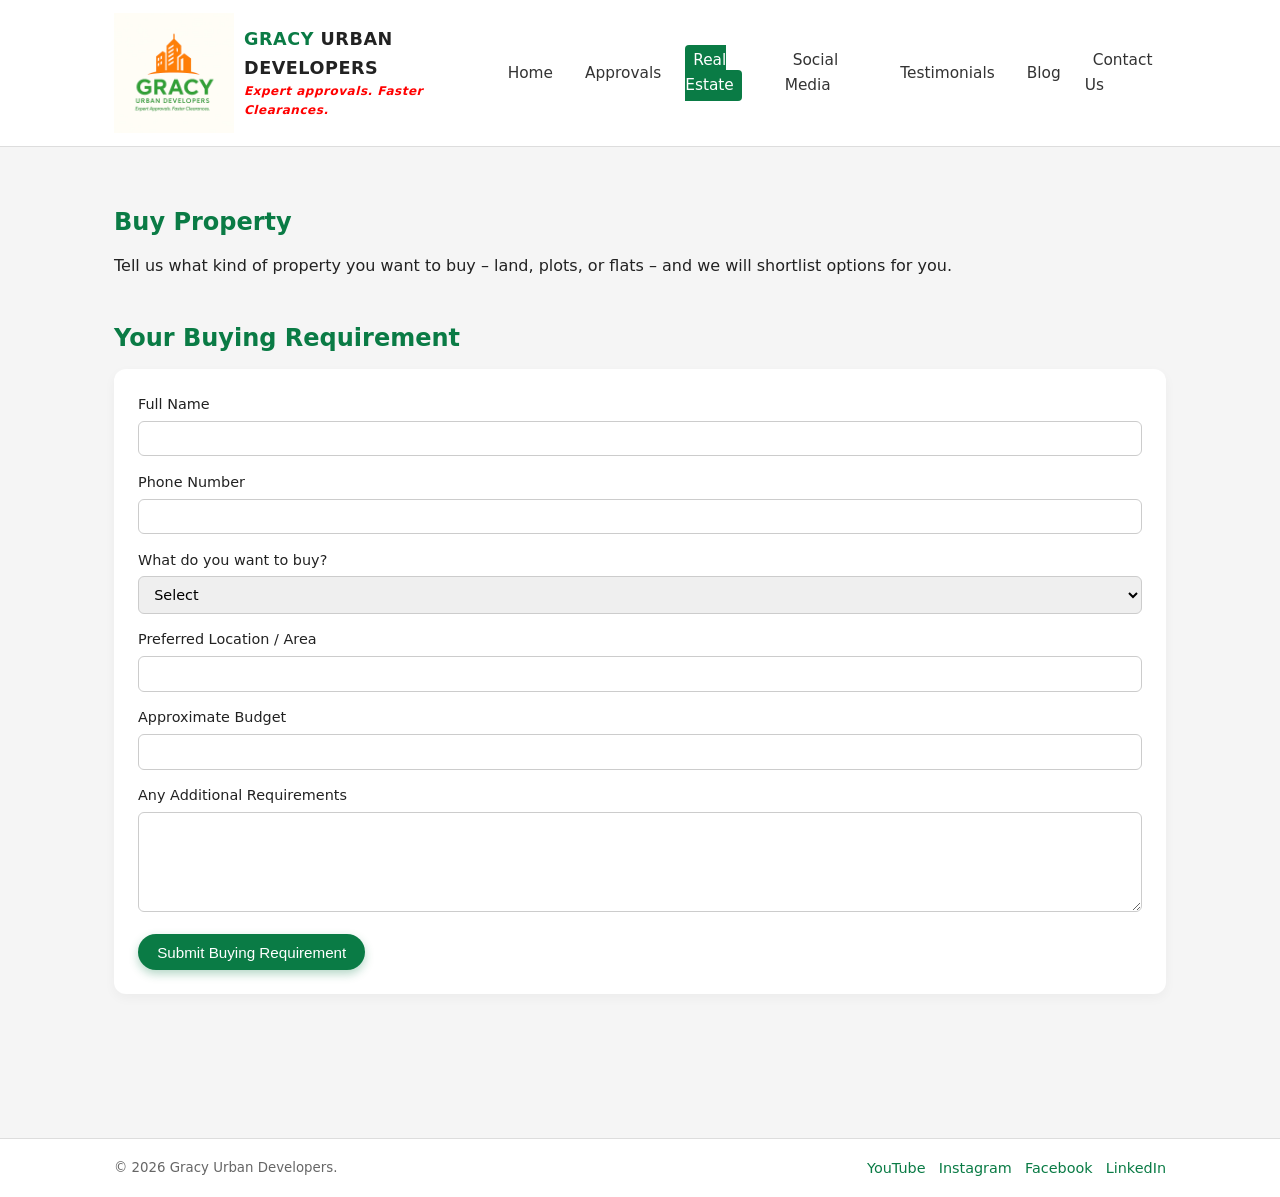
<file: buy.html>
<!DOCTYPE html>
<html lang="en">
<head>
  <meta charset="UTF-8">
  <title>Buy Property | Gracy Urban Developers</title>
  <link rel="icon" type="image/jpeg" href="favicon.jpg">
  <link rel="stylesheet" href="styles.css">
  <meta name="viewport" content="width=device-width, initial-scale=1.0">
</head>
<body>
<header>
  <div class="header-inner">
    <div class="logo">
  <img src="img/logo.jpg" alt="Gracy Urban Developers Logo" class="logo-img">
  <div class="logo-text"><span>GRACY</span> URBAN DEVELOPERS<p class="cl">
    Expert approvals. Faster Clearances.
</p></div>
</div>
    <button class="menu-toggle" aria-label="Toggle navigation">☰</button>
    <nav>
      <ul>
        <li><a href="index.html">Home</a></li>
        <li><a href="approvals.html">Approvals</a></li>
        <li><a href="real-estate.html" class="active">Real Estate</a></li>
        <li><a href="social-media.html">Social Media</a></li>
        <li><a href="testimonials.html">Testimonials</a></li>
        <li><a href="blog.html">Blog</a></li>
        <li><a href="contact.html">Contact Us</a></li>
      </ul>
    </nav>
  </div>
</header>
<main>
  <div class="wrapper">
    <section class="section">
      <h1>Buy Property</h1>
      <p class="mb-2">
        Tell us what kind of property you want to buy – land, plots, or flats – and we will shortlist options for you.
      </p>
    </section>
    <section class="section">
      <h2>Your Buying Requirement</h2>
      <form action="contact.php" method="POST">
        <div class="form-group">
          <label for="name">Full Name</label>
          <input id="name" name="name" type="text" required>
        </div>
        <div class="form-group">
          <label for="phone">Phone Number</label>
          <input id="phone" name="phone" type="tel" required>
        </div>
        <div class="form-group">
          <label for="property_type">What do you want to buy?</label>
          <select id="property_type" name="property_type" required>
            <option value="">Select</option>
            <option value="Land">Land</option>
            <option value="Plot">Plot</option>
            <option value="Flat">Flat</option>
          </select>
        </div>
        <div class="form-group">
          <label for="location">Preferred Location / Area</label>
          <input id="location" name="location" type="text">
        </div>
        <div class="form-group">
          <label for="budget">Approximate Budget</label>
          <input id="budget" name="budget" type="text">
        </div>
        <div class="form-group">
          <label for="message">Any Additional Requirements</label>
          <textarea id="message" name="message"></textarea>
        </div>
        <input type="hidden" name="service" value="Buy Property">
        <button type="submit" class="btn btn-primary">Submit Buying Requirement</button>
      </form>
    </section>
  </div>
</main>
<footer>
  <div class="footer-inner">
    <small>&copy; <span id="year"></span> Gracy Urban Developers.</small>
    <div class="footer-social">
      <a href="social-media.html">YouTube</a>
      <a href="social-media.html">Instagram</a>
      <a href="social-media.html">Facebook</a>
      <a href="social-media.html">LinkedIn</a>
    </div>
  </div>
</footer>
<script src="main.js"></script>
<script>
  document.getElementById('year').textContent = new Date().getFullYear();
</script>
</body>
</html>
</file>
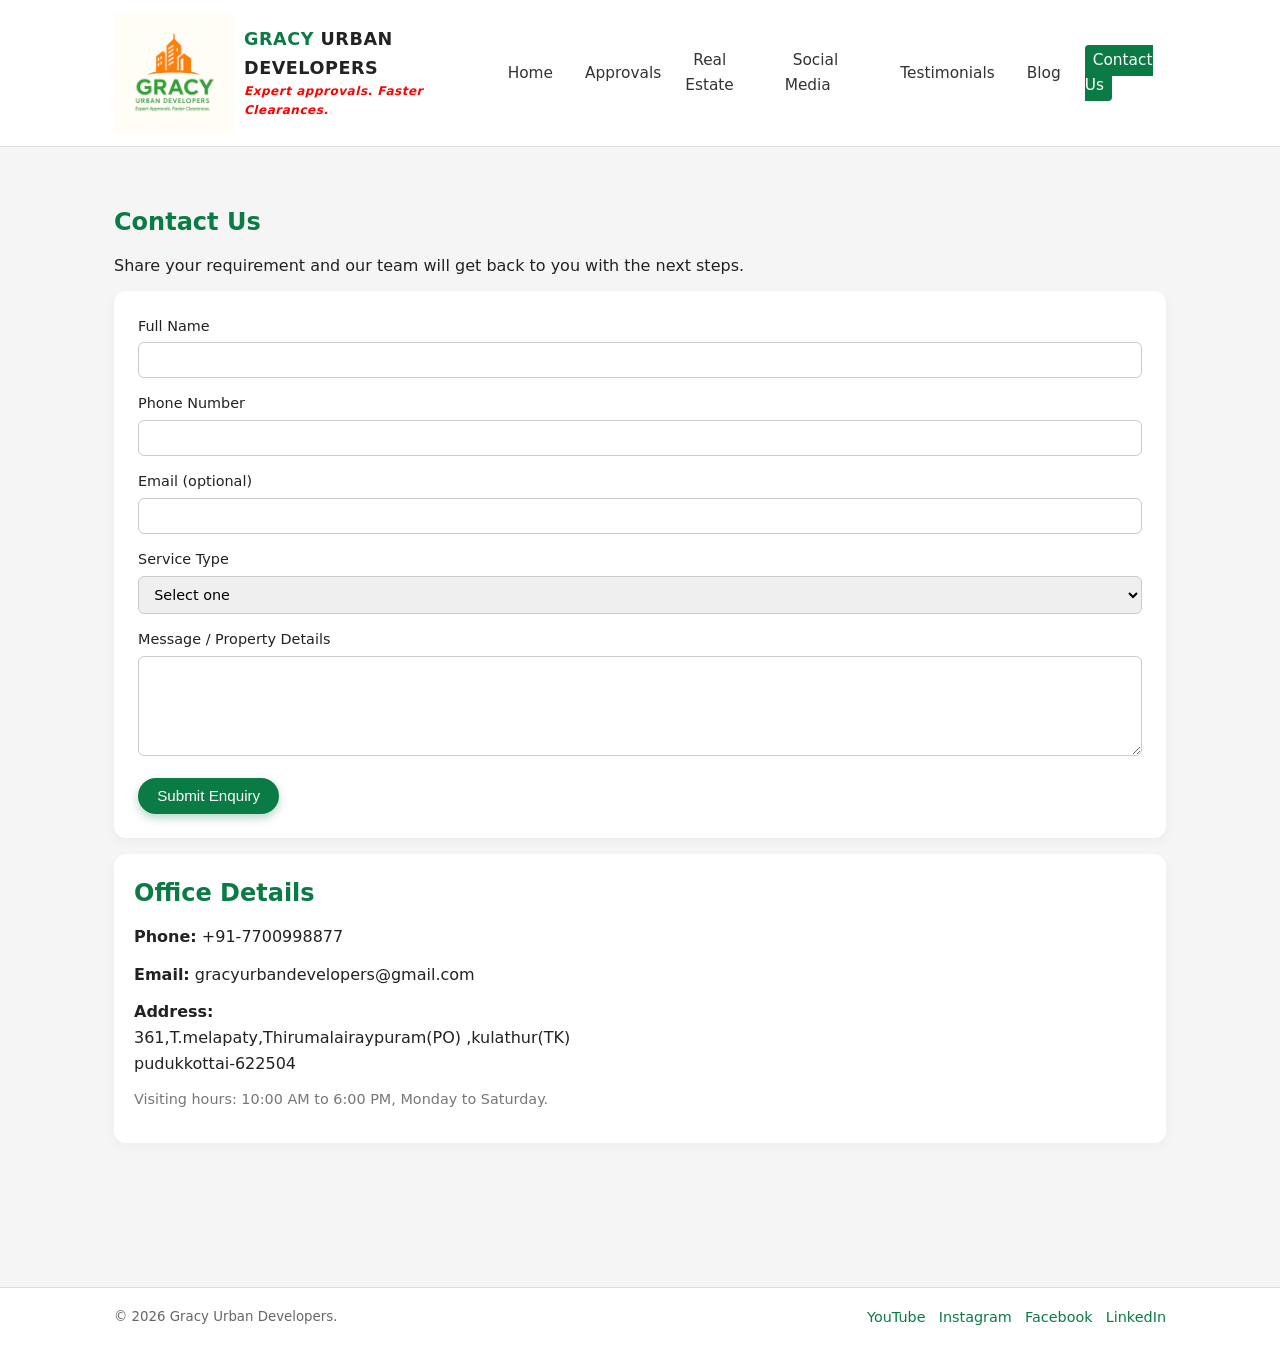
<file: contact.html>
<!DOCTYPE html>
<html lang="en">
<head>
  <meta charset="UTF-8">
  <title>Contact Us | Gracy Urban Developers</title>
  <link rel="icon" type="image/jpeg" href="favicon.jpg">
  <link rel="stylesheet" href="styles.css">
  <meta name="viewport" content="width=device-width, initial-scale=1.0">
</head>
<body>
<header>
  <div class="header-inner">
     <div class="logo">
  <img src="img/logo.jpg" alt="Gracy Urban Developers Logo" class="logo-img">
  <div class="logo-text"><span>GRACY</span> URBAN DEVELOPERS<p class="cl">
    Expert approvals. Faster Clearances.
</p></div>
</div>
    <button class="menu-toggle" aria-label="Toggle navigation">☰</button>
    <nav>
      <ul>
        <li><a href="index.html">Home</a></li>
        <li><a href="approvals.html">Approvals</a></li>
        <li><a href="real-estate.html">Real Estate</a></li>
        <li><a href="social-media.html">Social Media</a></li>
        <li><a href="testimonials.html">Testimonials</a></li>
        <li><a href="blog.html">Blog</a></li>
        <li><a href="contact.html" class="active">Contact Us</a></li>
      </ul>
    </nav>
  </div>
</header>

<main>
  <div class="wrapper">
    <section class="section">
      <h1>Contact Us</h1>
      <p class="mb-2">
        Share your requirement and our team will get back to you with the next steps.
      </p>

      <div class="grid">
        <div>
          <form action="contact.php" method="POST">
            <div class="form-group">
              <label for="name">Full Name</label>
              <input id="name" name="name" type="text" required>
            </div>
            <div class="form-group">
              <label for="phone">Phone Number</label>
              <input id="phone" name="phone" type="tel" required>
            </div>
            <div class="form-group">
              <label for="email">Email (optional)</label>
              <input id="email" name="email" type="email">
            </div>
            <div class="form-group">
              <label for="service">Service Type</label>
              <select id="service" name="service" required>
                <option value="">Select one</option>
                <option value="Building Approval">Building Approval</option>
                <option value="Land/Layout Approval">Land / Layout Approval</option>
                <option value="Buy Property">Buy Property</option>
                <option value="Sell Property">Sell Property</option>
                <option value="Others">Others</option>
              </select>
            </div>
            <div class="form-group">
              <label for="message">Message / Property Details</label>
              <textarea id="message" name="message" required></textarea>
            </div>
            <button type="submit" class="btn btn-primary">Submit Enquiry</button>
          </form>
        </div>

        <div>
          <div class="card">
            <h2>Office Details</h2>
            <p class="mb-1"><strong>Phone:</strong> +91-7700998877</p>
            <p class="mb-1"><strong>Email:</strong> gracyurbandevelopers@gmail.com</p>
            <p class="mb-1"><strong>Address:</strong><br>
              361,T.melapaty,Thirumalairaypuram(PO) ,kulathur(TK) <br>
              pudukkottai-622504
            </p>
            <p class="text-muted">
              Visiting hours: 10:00 AM to 6:00 PM, Monday to Saturday.
            </p>
          </div>
        </div>
      </div>
    </section>
  </div>
</main>

<footer>
  <div class="footer-inner">
    <small>&copy; <span id="year"></span> Gracy Urban Developers.</small>
    <div class="footer-social">
      <a href="social-media.html">YouTube</a>
      <a href="social-media.html">Instagram</a>
      <a href="social-media.html">Facebook</a>
      <a href="social-media.html">LinkedIn</a>
    </div>
  </div>
</footer>

<script src="main.js"></script>
<script>
  document.getElementById('year').textContent = new Date().getFullYear();
</script>
</body>
</html>
</file>
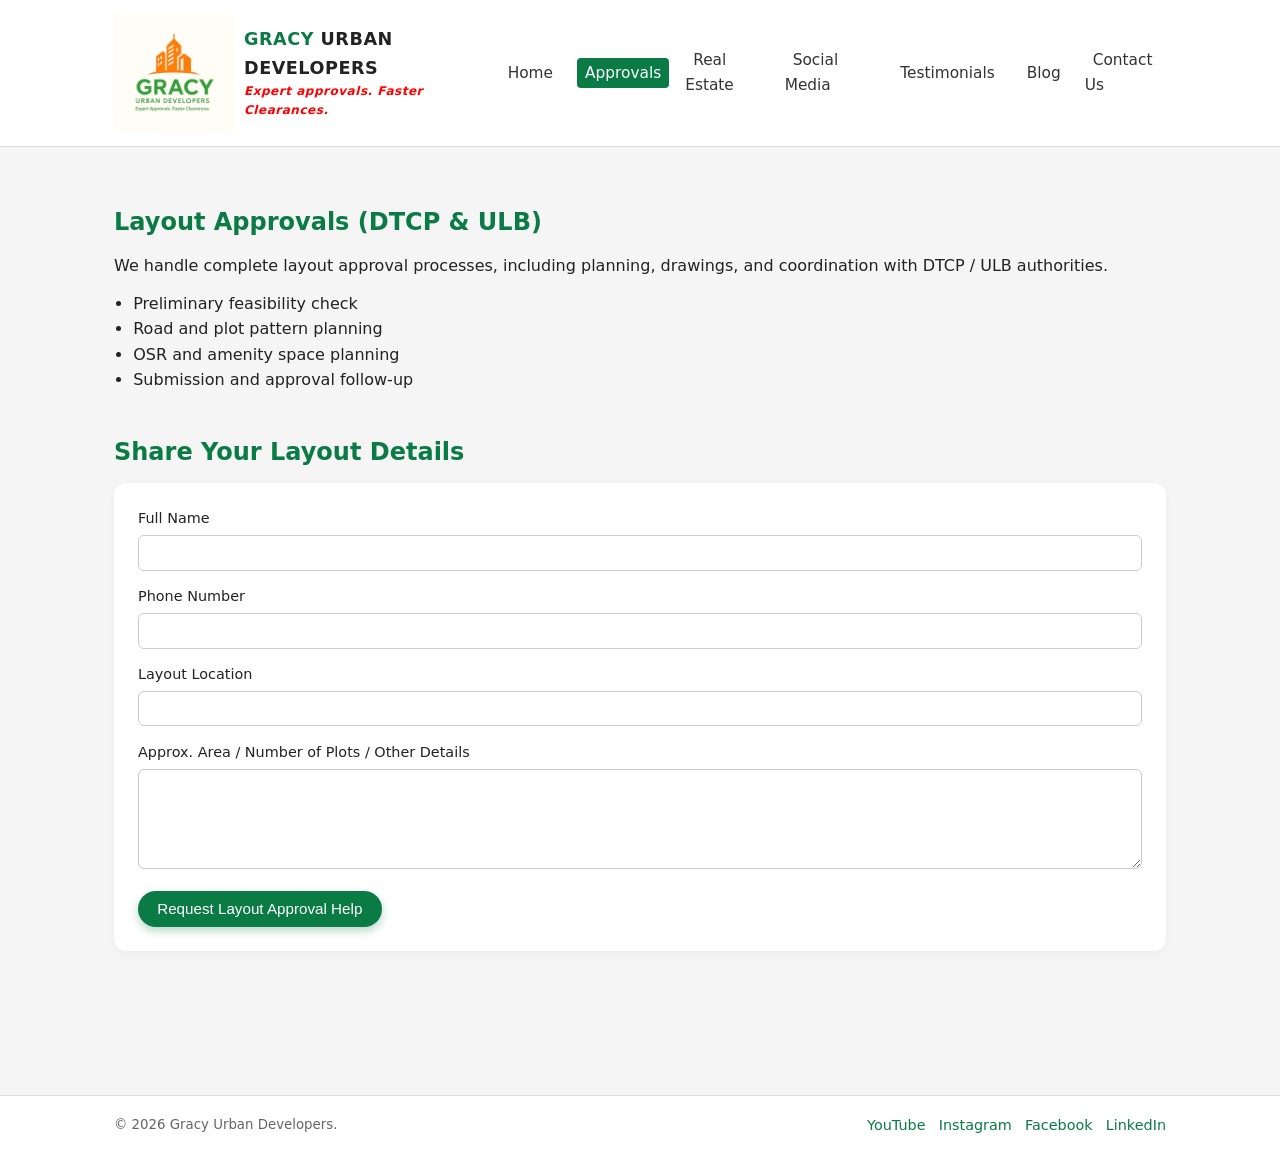
<file: layout-approvals.html>
<!DOCTYPE html>
<html lang="en">
<head>
  <meta charset="UTF-8">
  <title>Layout Approvals (DTCP &amp; ULB) | Gracy Urban Developers</title>
  <link rel="icon" type="image/jpeg" href="favicon.jpg">
  <link rel="stylesheet" href="styles.css">
  <meta name="viewport" content="width=device-width, initial-scale=1.0">
</head>
<body>
<header>
  <div class="header-inner">
     <div class="logo">
  <img src="img/logo.jpg" alt="Gracy Urban Developers Logo" class="logo-img">
  <div class="logo-text"><span>GRACY</span> URBAN DEVELOPERS<p class="cl">
    Expert approvals. Faster Clearances.
</p></div>
</div>
    <button class="menu-toggle" aria-label="Toggle navigation">☰</button>
    <nav>
      <ul>
        <li><a href="index.html">Home</a></li>
        <li><a href="approvals.html" class="active">Approvals</a></li>
        <li><a href="real-estate.html">Real Estate</a></li>
        <li><a href="social-media.html">Social Media</a></li>
        <li><a href="testimonials.html">Testimonials</a></li>
        <li><a href="blog.html">Blog</a></li>
        <li><a href="contact.html">Contact Us</a></li>
      </ul>
    </nav>
  </div>
</header>
<main>
  <div class="wrapper">
    <section class="section">
      <h1>Layout Approvals (DTCP &amp; ULB)</h1>
      <p class="mb-2">
        We handle complete layout approval processes, including planning, drawings, and coordination with DTCP / ULB authorities.
      </p>
      <ul class="list">
        <li>Preliminary feasibility check</li>
        <li>Road and plot pattern planning</li>
        <li>OSR and amenity space planning</li>
        <li>Submission and approval follow-up</li>
      </ul>
    </section>
    <section class="section">
      <h2>Share Your Layout Details</h2>
      <form action="contact.php" method="POST">
        <div class="form-group">
          <label for="name">Full Name</label>
          <input id="name" name="name" type="text" required>
        </div>
        <div class="form-group">
          <label for="phone">Phone Number</label>
          <input id="phone" name="phone" type="tel" required>
        </div>
        <div class="form-group">
          <label for="location">Layout Location</label>
          <input id="location" name="location" type="text">
        </div>
        <div class="form-group">
          <label for="message">Approx. Area / Number of Plots / Other Details</label>
          <textarea id="message" name="message"></textarea>
        </div>
        <input type="hidden" name="service" value="Layout Approvals (DTCP & ULB)">
        <button type="submit" class="btn btn-primary">Request Layout Approval Help</button>
      </form>
    </section>
  </div>
</main>
<footer>
  <div class="footer-inner">
    <small>&copy; <span id="year"></span> Gracy Urban Developers.</small>
    <div class="footer-social">
      <a href="social-media.html">YouTube</a>
      <a href="social-media.html">Instagram</a>
      <a href="social-media.html">Facebook</a>
      <a href="social-media.html">LinkedIn</a>
    </div>
  </div>
</footer>
<script src="main.js"></script>
<script>
  document.getElementById('year').textContent = new Date().getFullYear();
</script>
</body>
</html>
</file>
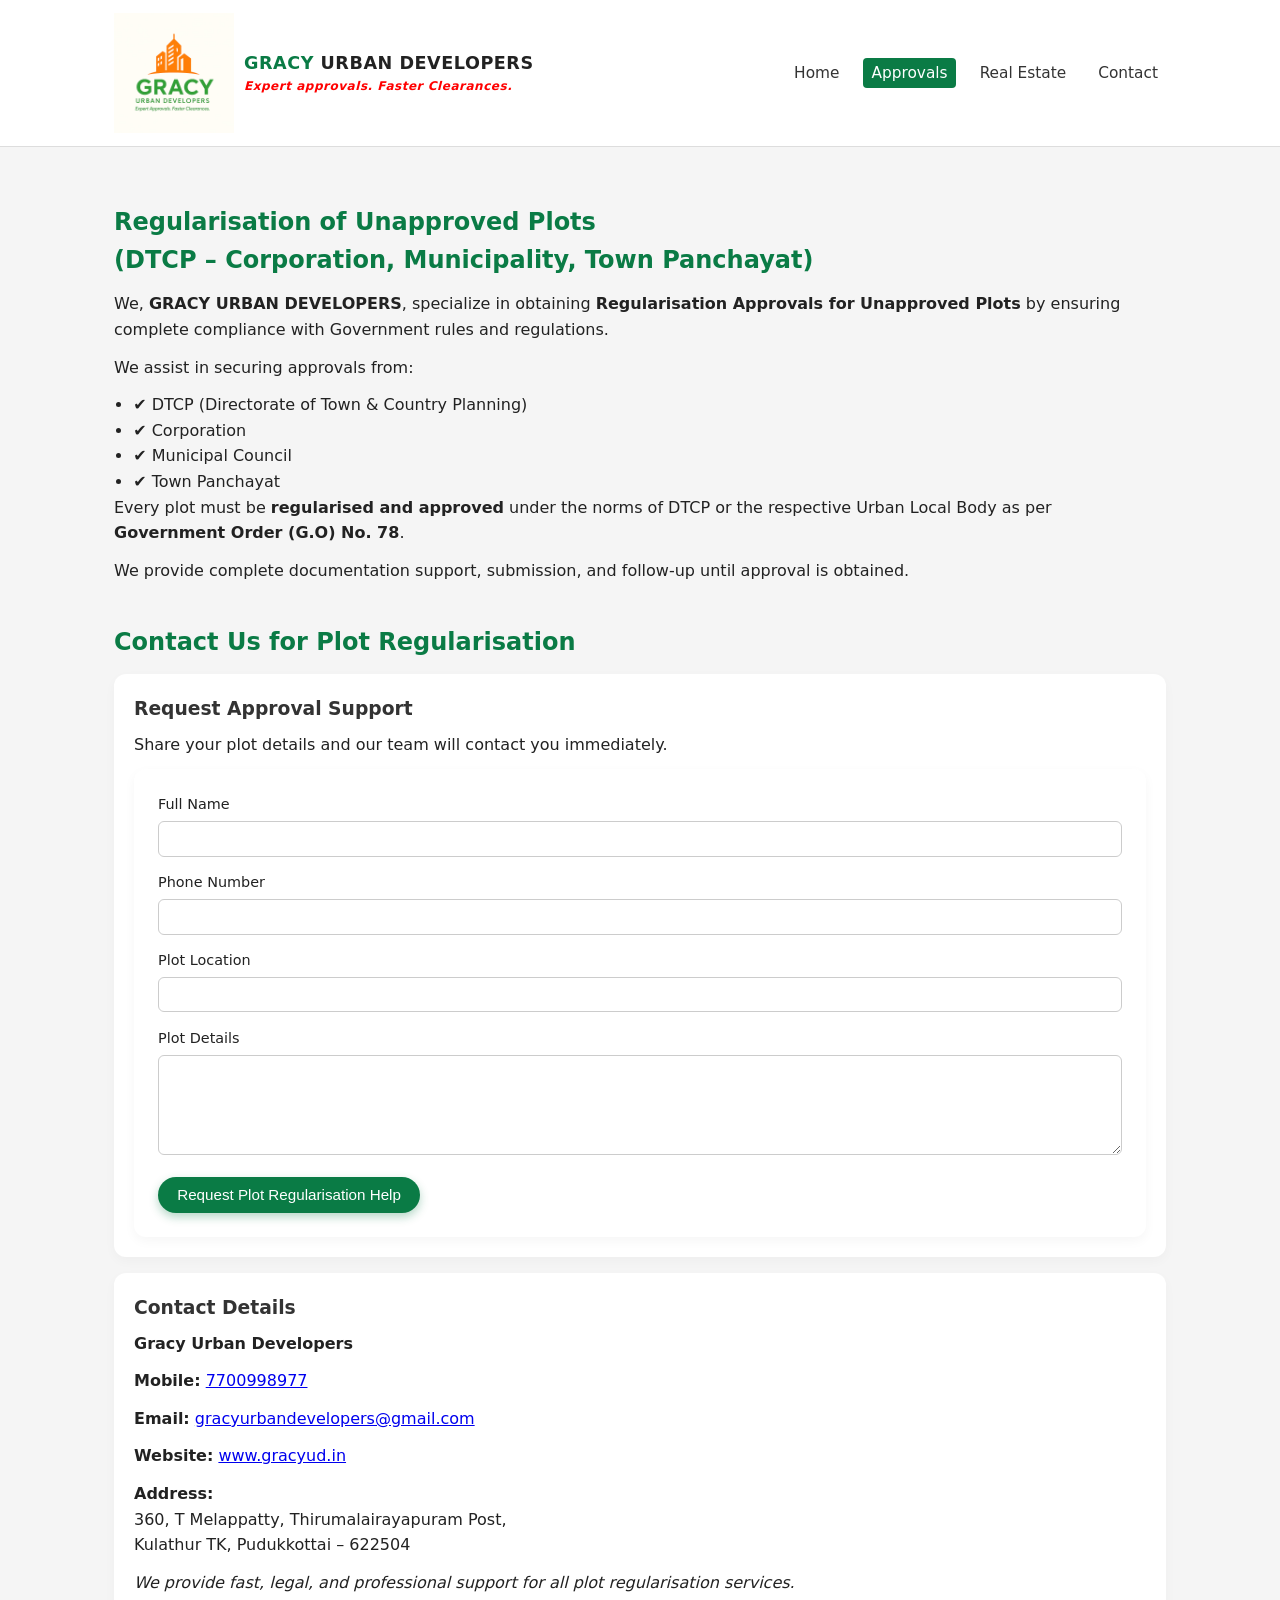
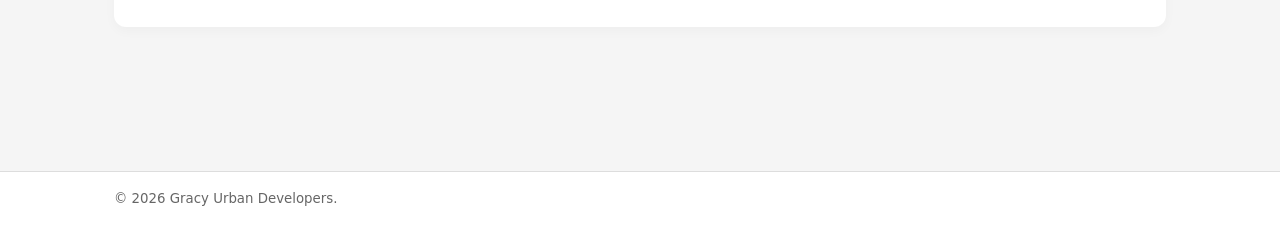
<file: plot-dtcp.html>
<!DOCTYPE html>
<html lang="en">
<head>
  <meta charset="UTF-8" />
  <title>Regularisation of Unapproved Plots | Gracy Urban Developers</title>
  <meta name="viewport" content="width=device-width, initial-scale=1" />
  <meta name="description" content="Regularisation of unapproved plots under DTCP. Fast, legal, and professional plot approval support by Gracy Urban Developers." />
  <link rel="stylesheet" href="styles.css" />
</head>

<body>

<header>
  <div class="header-inner">

    <div class="logo">
      <img src="img/logo.jpg" alt="Gracy Urban Developers Logo" class="logo-img">
      <div class="logo-text"><span>GRACY</span> URBAN DEVELOPERS<p class="cl">
    Expert approvals. Faster Clearances.
</p></div>
    </div>

    <button class="menu-toggle" aria-label="Toggle navigation">☰</button>

    <nav>
      <ul>
        <li><a href="index.html">Home</a></li>
        <li><a href="approvals.html" class="active">Approvals</a></li>
        <li><a href="real-estate.html">Real Estate</a></li>
        <li><a href="contact.html">Contact</a></li>
      </ul>
    </nav>

  </div>
</header>

<main>
  <div class="wrapper">

    <!-- TITLE -->
    <section class="section">
      <h1>Regularisation of Unapproved Plots<br>(DTCP – Corporation, Municipality, Town Panchayat)</h1>
      <p class="mb-2">
        We, <strong>GRACY URBAN DEVELOPERS</strong>, specialize in obtaining 
        <strong>Regularisation Approvals for Unapproved Plots</strong> by ensuring complete compliance 
        with Government rules and regulations.
      </p>

      <p class="mb-2">
        We assist in securing approvals from:
      </p>

      <ul class="list">
        <li>✔ DTCP (Directorate of Town & Country Planning)</li>
        <li>✔ Corporation</li>
        <li>✔ Municipal Council</li>
        <li>✔ Town Panchayat</li>
      </ul>

      <p class="mb-2">
        Every plot must be <strong>regularised and approved</strong> under the norms of DTCP or the 
        respective Urban Local Body as per <strong>Government Order (G.O) No. 78</strong>.
      </p>

      <p>
        We provide complete documentation support, submission, and follow-up until approval is obtained.
      </p>
    </section>


    <!-- CONTACT SECTION -->
    <section class="section">
      <h2>Contact Us for Plot Regularisation</h2>

      <div class="grid">

        <!-- FORM -->
        <div class="card">
          <h3>Request Approval Support</h3>
          <p class="mb-2">Share your plot details and our team will contact you immediately.</p>

          <form action="contact.php" method="POST">

            <div class="form-group">
              <label for="name">Full Name</label>
              <input id="name" name="name" type="text" required>
            </div>

            <div class="form-group">
              <label for="phone">Phone Number</label>
              <input id="phone" name="phone" type="tel" required>
            </div>

            <div class="form-group">
              <label for="location">Plot Location</label>
              <input id="location" name="location" type="text">
            </div>

            <div class="form-group">
              <label for="message">Plot Details</label>
              <textarea id="message" name="message"></textarea>
            </div>

            <input type="hidden" name="service" value="Plot Regularisation (DTCP)">

            <button type="submit" class="btn btn-primary">Request Plot Regularisation Help</button>

          </form>
        </div>

        <!-- CONTACT INFORMATION -->
        <div class="card">
          <h3>Contact Details</h3>

          <p><strong>Gracy Urban Developers</strong></p>
          <p><strong>Mobile:</strong> <a href="tel:+917700998977">7700998977</a></p>
          <p><strong>Email:</strong> 
            <a href="mailto:gracyurbandevelopers@gmail.com">
              gracyurbandevelopers@gmail.com
            </a>
          </p>
          <p><strong>Website:</strong> 
            <a href="https://www.gracyud.in" target="_blank" rel="noopener">
              www.gracyud.in
            </a>
          </p>

          <p><strong>Address:</strong><br>
            360, T Melappatty, Thirumalairayapuram Post,<br>
            Kulathur TK, Pudukkottai – 622504
          </p>

          <p><em>
            We provide fast, legal, and professional support for all plot regularisation services.
          </em></p>
        </div>

      </div>
    </section>

  </div>
</main>

<footer>
  <div class="footer-inner">
    <small>&copy; <span id="year"></span> Gracy Urban Developers.</small>
  </div>
</footer>

<script src="main.js"></script>
<script>
  document.getElementById("year").textContent = new Date().getFullYear();
</script>

</body>
</html>
</file>
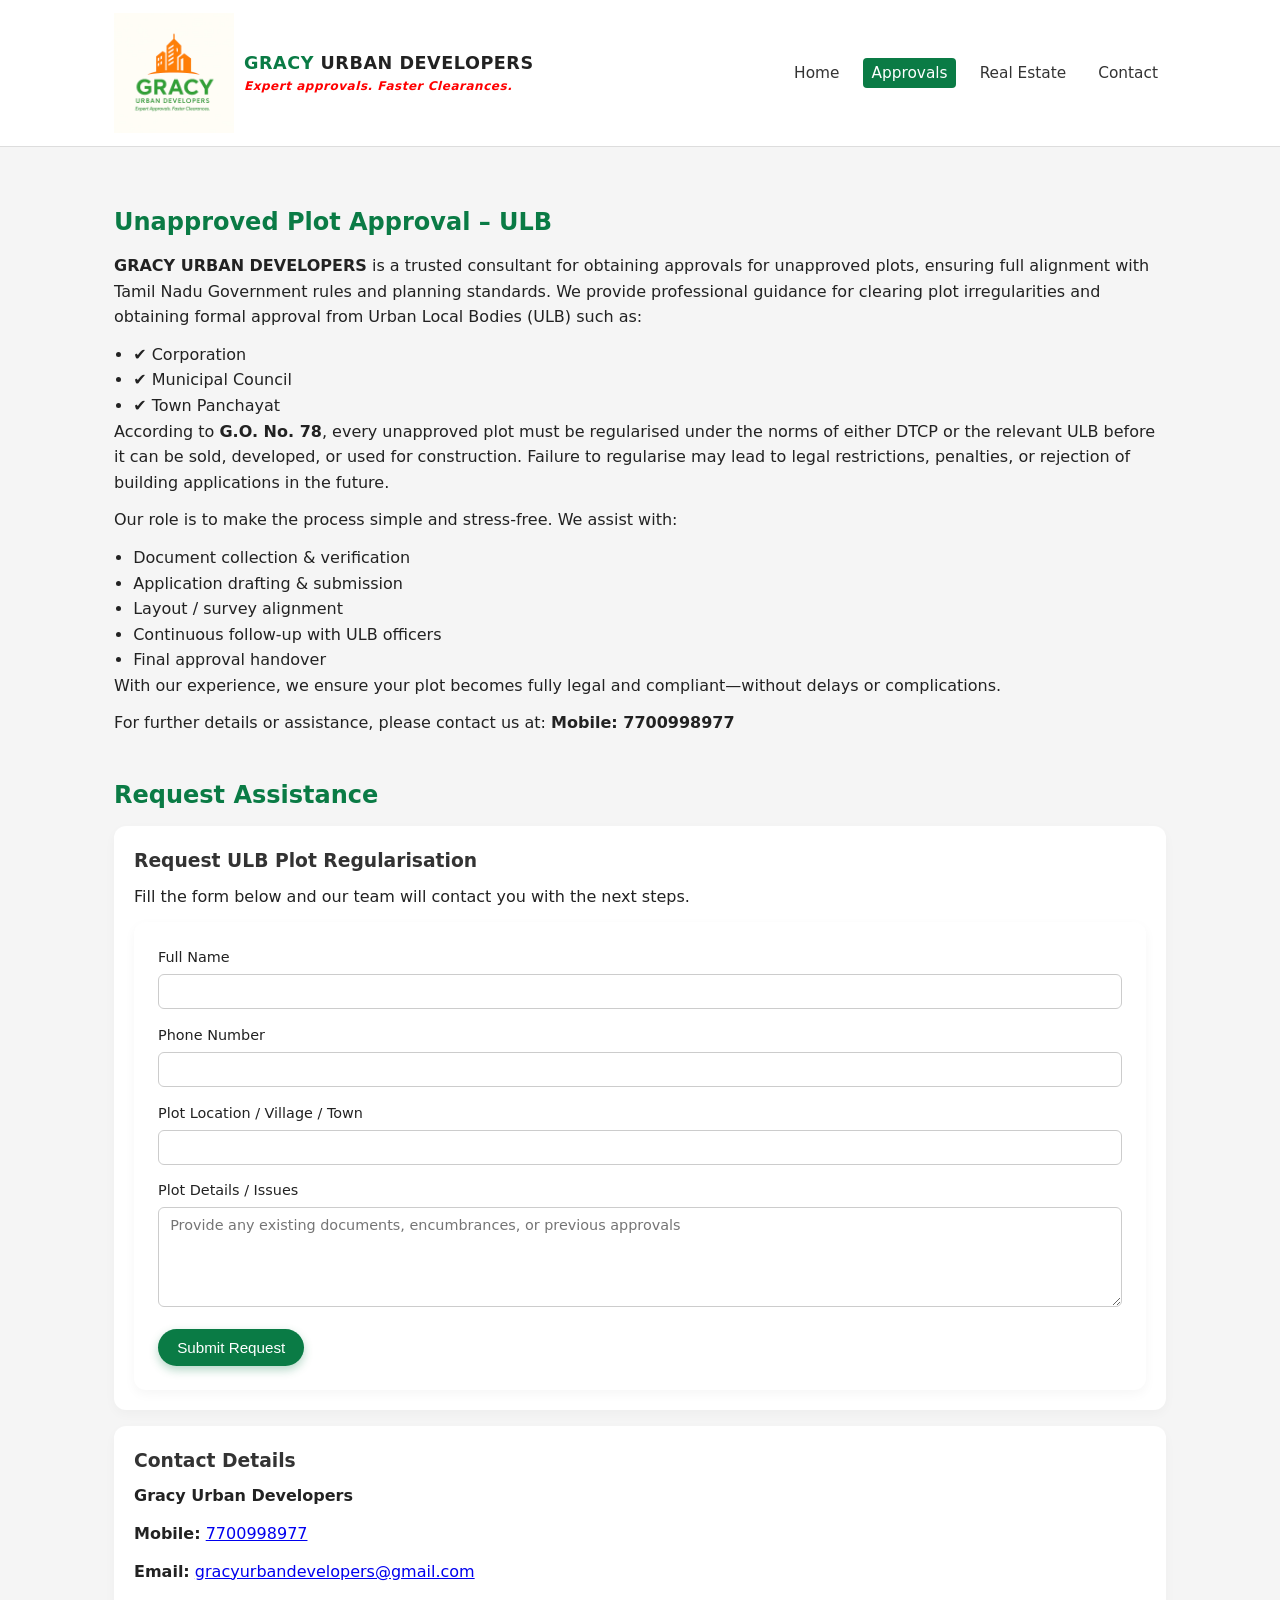
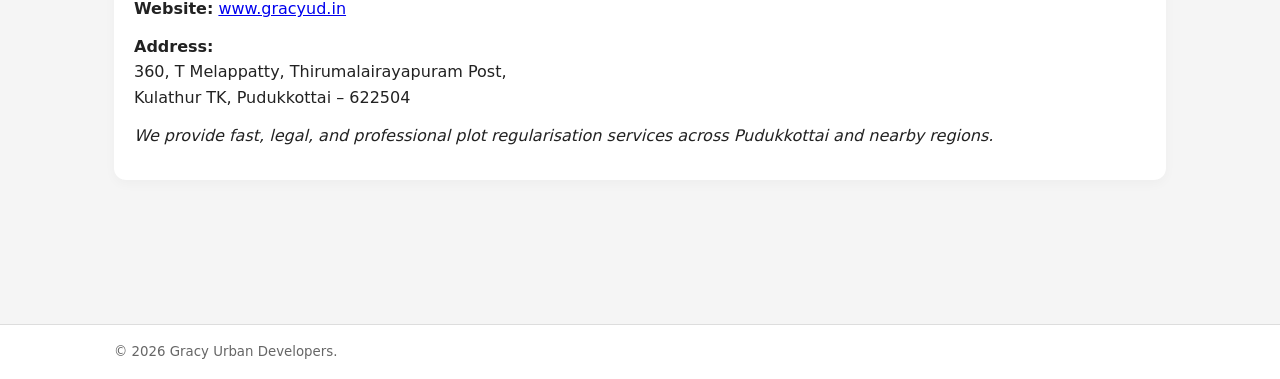
<file: plot-ulb.html>
<!DOCTYPE html>
<html lang="en">
<head>
  <meta charset="utf-8" />
  <title>Unapproved Plot Approval – ULB | Gracy Urban Developers</title>
  <meta name="viewport" content="width=device-width, initial-scale=1" />
  <meta name="description" content="GRACY URBAN DEVELOPERS provides professional support to regularise unapproved plots with Urban Local Bodies (Corporation, Municipal Council, Town Panchayat) as per G.O. No. 78." />
  <link rel="stylesheet" href="styles.css" />
</head>

<body>
<header>
  <div class="header-inner">

    <div class="logo">
      <img src="img/logo.jpg" alt="Gracy Urban Developers Logo" class="logo-img">
      <div class="logo-text"><span>GRACY</span> URBAN DEVELOPERS<p class="cl">
    Expert approvals. Faster Clearances.
</p></div>
    </div>

    <button class="menu-toggle" aria-label="Toggle navigation">☰</button>

    <nav>
      <ul>
        <li><a href="index.html">Home</a></li>
        <li><a href="approvals.html" class="active">Approvals</a></li>
        <li><a href="real-estate.html">Real Estate</a></li>
        <li><a href="contact.html">Contact</a></li>
      </ul>
    </nav>

  </div>
</header>

<main>
  <div class="wrapper">

    <section class="section">
      <h1>Unapproved Plot Approval – ULB</h1>

      <p class="mb-2">
        <strong>GRACY URBAN DEVELOPERS</strong> is a trusted consultant for obtaining approvals for unapproved plots,
        ensuring full alignment with Tamil Nadu Government rules and planning standards. We provide professional guidance
        for clearing plot irregularities and obtaining formal approval from Urban Local Bodies (ULB) such as:
      </p>

      <ul class="list">
        <li>✔ Corporation</li>
        <li>✔ Municipal Council</li>
        <li>✔ Town Panchayat</li>
      </ul>

      <p class="mb-2">
        According to <strong>G.O. No. 78</strong>, every unapproved plot must be regularised under the norms of either DTCP
        or the relevant ULB before it can be sold, developed, or used for construction. Failure to regularise may lead
        to legal restrictions, penalties, or rejection of building applications in the future.
      </p>

      <p>
        Our role is to make the process simple and stress-free. We assist with:
      </p>

      <ul class="list">
        <li>Document collection &amp; verification</li>
        <li>Application drafting &amp; submission</li>
        <li>Layout / survey alignment</li>
        <li>Continuous follow-up with ULB officers</li>
        <li>Final approval handover</li>
      </ul>

      <p class="mb-2">
        With our experience, we ensure your plot becomes fully legal and compliant—without delays or complications.
      </p>

      <p class="lead">For further details or assistance, please contact us at: <strong>Mobile: 7700998977</strong></p>
    </section>

    <section class="section">
      <h2>Request Assistance</h2>

      <div class="grid">

        <!-- Form card -->
        <div class="card">
          <h3>Request ULB Plot Regularisation</h3>
          <p class="mb-2">Fill the form below and our team will contact you with the next steps.</p>

          <form action="contact.php" method="POST">
            <div class="form-group">
              <label for="name">Full Name</label>
              <input id="name" name="name" type="text" required>
            </div>

            <div class="form-group">
              <label for="phone">Phone Number</label>
              <input id="phone" name="phone" type="tel" required>
            </div>

            <div class="form-group">
              <label for="location">Plot Location / Village / Town</label>
              <input id="location" name="location" type="text">
            </div>

            <div class="form-group">
              <label for="message">Plot Details / Issues</label>
              <textarea id="message" name="message" placeholder="Provide any existing documents, encumbrances, or previous approvals"></textarea>
            </div>

            <input type="hidden" name="service" value="Unapproved Plot Approval – ULB">

            <button type="submit" class="btn btn-primary">Submit Request</button>
          </form>
        </div>

        <!-- Contact info card -->
        <div class="card">
          <h3>Contact Details</h3>
          <p><strong>Gracy Urban Developers</strong></p>
          <p><strong>Mobile:</strong> <a href="tel:+917700998977">7700998977</a></p>
          <p><strong>Email:</strong> <a href="mailto:gracyurbandevelopers@gmail.com">gracyurbandevelopers@gmail.com</a></p>
          <p><strong>Website:</strong> <a href="https://www.gracyud.in" target="_blank" rel="noopener">www.gracyud.in</a></p>
          <p><strong>Address:</strong><br>
            360, T Melappatty, Thirumalairayapuram Post,<br>
            Kulathur TK, Pudukkottai – 622504
          </p>

          <p><em>We provide fast, legal, and professional plot regularisation services across Pudukkottai and nearby regions.</em></p>
        </div>

      </div>
    </section>

  </div>
</main>

<footer>
  <div class="footer-inner">
    <small>&copy; <span id="year"></span> Gracy Urban Developers.</small>
  </div>
</footer>

<script src="main.js"></script>
<script>
  document.getElementById('year').textContent = new Date().getFullYear();
</script>
</body>
</html>
</file>
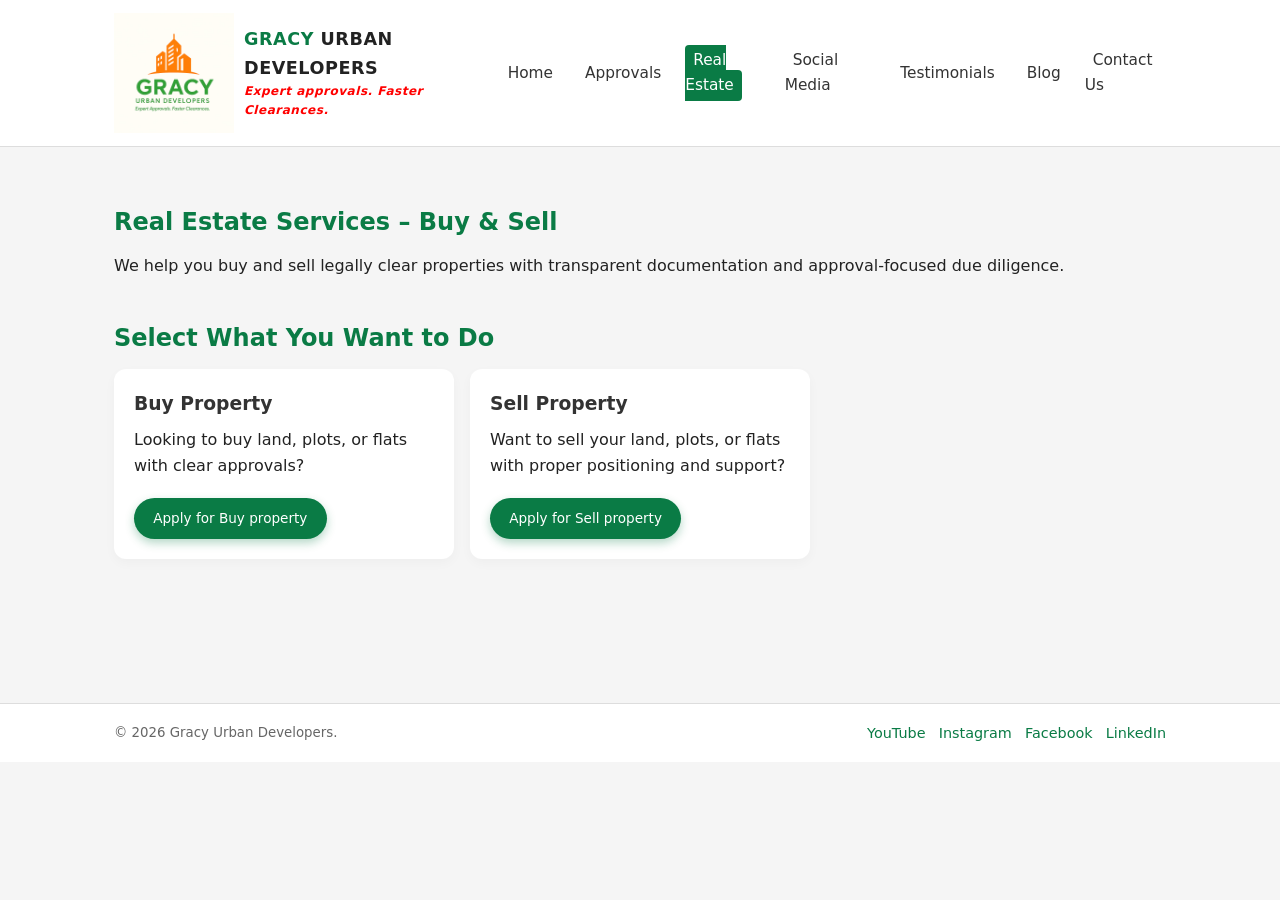
<file: real-estate.html>
<!DOCTYPE html>
<html lang="en">
<head>
  <meta charset="UTF-8">
  <title>Real Estate – Buy &amp; Sell | Gracy Urban Developers</title>
  <link rel="icon" type="image/jpeg" href="favicon.jpg">
  <link rel="stylesheet" href="styles.css">
  <meta name="viewport" content="width=device-width, initial-scale=1.0">
</head>
<body>
<header>
  <div class="header-inner">
     <div class="logo">
  <img src="img/logo.jpg" alt="Gracy Urban Developers Logo" class="logo-img">
  <div class="logo-text"><span>GRACY</span> URBAN DEVELOPERS<p class="cl">
    Expert approvals. Faster Clearances.
</p></div>
</div>
    <button class="menu-toggle" aria-label="Toggle navigation">☰</button>
    <nav>
      <ul>
        <li><a href="index.html">Home</a></li>
        <li><a href="approvals.html">Approvals</a></li>
        <li><a href="real-estate.html" class="active">Real Estate</a></li>
        <li><a href="social-media.html">Social Media</a></li>
        <li><a href="testimonials.html">Testimonials</a></li>
        <li><a href="blog.html">Blog</a></li>
        <li><a href="contact.html">Contact Us</a></li>
      </ul>
    </nav>
  </div>
</header>

<main>
  <div class="wrapper">
    <section class="section">
      <h1>Real Estate Services – Buy &amp; Sell</h1>
      <p class="mb-2">
        We help you buy and sell legally clear properties with transparent documentation and approval-focused due diligence.
      </p>
    </section>

    <section class="section">
      <h2>Select What You Want to Do</h2>
      <div class="grid grid-3">
        <div class="card">
          <h3>Buy Property</h3>
          <p>Looking to buy land, plots, or flats with clear approvals?</p>
          <a href="buy.html" class="btn btn-primary" style="margin-top:0.5rem;font-size:0.85rem;">Apply for Buy property</a>
        </div>
        <div class="card">
          <h3>Sell Property</h3>
          <p>Want to sell your land, plots, or flats with proper positioning and support?</p>
          <a href="sell.html" class="btn btn-primary" style="margin-top:0.5rem;font-size:0.85rem;">Apply for Sell property</a>
        </div>
      </div>
    </section>
  </div>
</main>

<footer>
  <div class="footer-inner">
    <small>&copy; <span id="year"></span> Gracy Urban Developers.</small>
    <div class="footer-social">
      <a href="social-media.html">YouTube</a>
      <a href="social-media.html">Instagram</a>
      <a href="social-media.html">Facebook</a>
      <a href="social-media.html">LinkedIn</a>
    </div>
  </div>
</footer>

<script src="main.js"></script>
<script>
  document.getElementById('year').textContent = new Date().getFullYear();
</script>
</body>
</html>
</file>
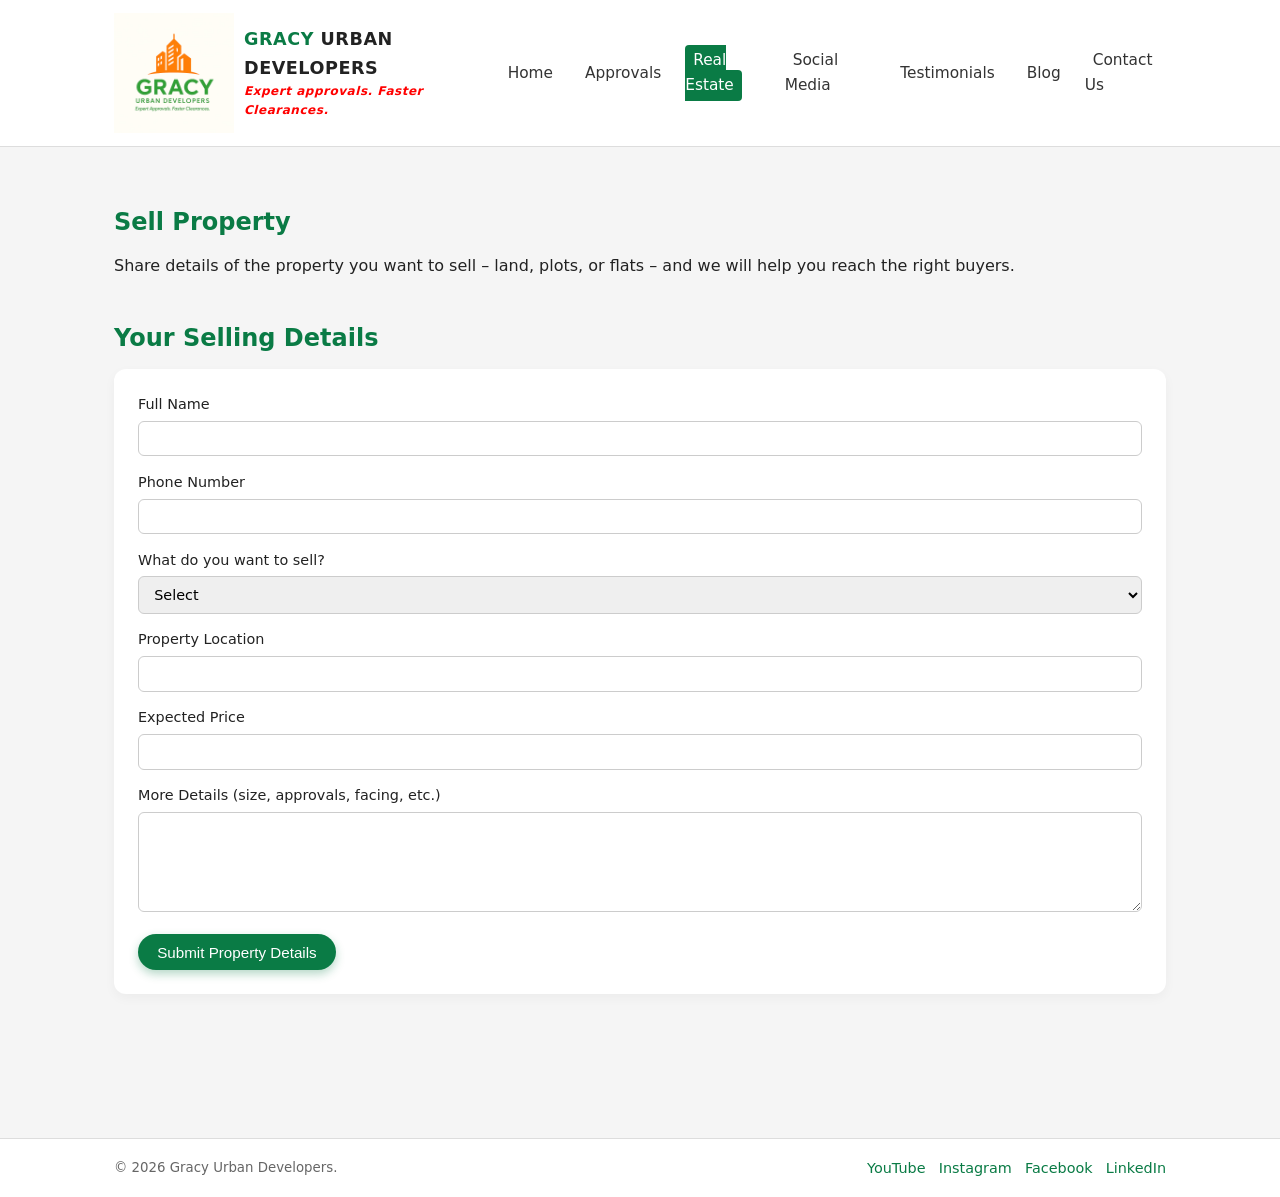
<file: sell.html>
<!DOCTYPE html>
<html lang="en">
<head>
  <meta charset="UTF-8">
  <title>Sell Property | Gracy Urban Developers</title>
  <link rel="icon" type="image/jpeg" href="favicon.jpg">
  <link rel="stylesheet" href="styles.css">
  <meta name="viewport" content="width=device-width, initial-scale=1.0">
</head>
<body>
<header>
  <div class="header-inner">
     <div class="logo">
  <img src="img/logo.jpg" alt="Gracy Urban Developers Logo" class="logo-img">
  <div class="logo-text"><span>GRACY</span> URBAN DEVELOPERS<p class="cl">
    Expert approvals. Faster Clearances.
</p></div>
</div>
    <button class="menu-toggle" aria-label="Toggle navigation">☰</button>
    <nav>
      <ul>
        <li><a href="index.html">Home</a></li>
        <li><a href="approvals.html">Approvals</a></li>
        <li><a href="real-estate.html" class="active">Real Estate</a></li>
        <li><a href="social-media.html">Social Media</a></li>
        <li><a href="testimonials.html">Testimonials</a></li>
        <li><a href="blog.html">Blog</a></li>
        <li><a href="contact.html">Contact Us</a></li>
      </ul>
    </nav>
  </div>
</header>
<main>
  <div class="wrapper">
    <section class="section">
      <h1>Sell Property</h1>
      <p class="mb-2">
        Share details of the property you want to sell – land, plots, or flats – and we will help you reach the right buyers.
      </p>
    </section>
    <section class="section">
      <h2>Your Selling Details</h2>
      <form action="contact.php" method="POST">
        <div class="form-group">
          <label for="name">Full Name</label>
          <input id="name" name="name" type="text" required>
        </div>
        <div class="form-group">
          <label for="phone">Phone Number</label>
          <input id="phone" name="phone" type="tel" required>
        </div>
        <div class="form-group">
          <label for="property_type">What do you want to sell?</label>
          <select id="property_type" name="property_type" required>
            <option value="">Select</option>
            <option value="Land">Land</option>
            <option value="Plot">Plot</option>
            <option value="Flat">Flat</option>
          </select>
        </div>
        <div class="form-group">
          <label for="location">Property Location</label>
          <input id="location" name="location" type="text">
        </div>
        <div class="form-group">
          <label for="price">Expected Price</label>
          <input id="price" name="price" type="text">
        </div>
        <div class="form-group">
          <label for="message">More Details (size, approvals, facing, etc.)</label>
          <textarea id="message" name="message"></textarea>
        </div>
        <input type="hidden" name="service" value="Sell Property">
        <button type="submit" class="btn btn-primary">Submit Property Details</button>
      </form>
    </section>
  </div>
</main>
<footer>
  <div class="footer-inner">
    <small>&copy; <span id="year"></span> Gracy Urban Developers.</small>
    <div class="footer-social">
      <a href="social-media.html">YouTube</a>
      <a href="social-media.html">Instagram</a>
      <a href="social-media.html">Facebook</a>
      <a href="social-media.html">LinkedIn</a>
    </div>
  </div>
</footer>
<script src="main.js"></script>
<script>
  document.getElementById('year').textContent = new Date().getFullYear();
</script>
</body>
</html>
</file>
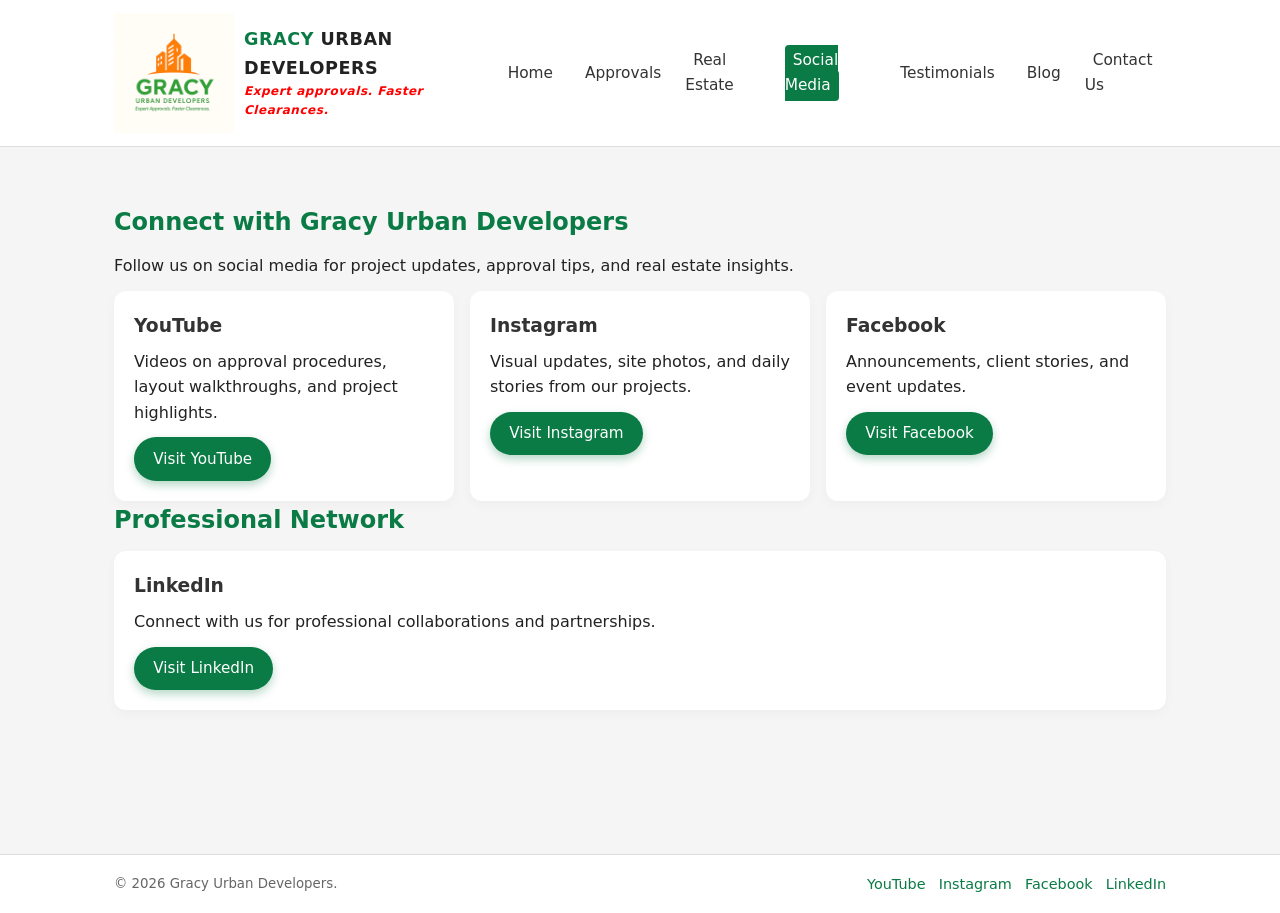
<file: social-media.html>
<!DOCTYPE html>
<html lang="en">
<head>
  <meta charset="UTF-8">
  <title>Social Media | Gracy Urban Developers</title>
  <link rel="icon" type="image/jpeg" href="favicon.jpg">
  <link rel="stylesheet" href="styles.css">
  <meta name="viewport" content="width=device-width, initial-scale=1.0">
</head>
<body>
<header>
  <div class="header-inner">
    <div class="logo">
  <img src="img/logo.jpg" alt="Gracy Urban Developers Logo" class="logo-img">
  <div class="logo-text"><span>GRACY</span> URBAN DEVELOPERS<p class="cl">
    Expert approvals. Faster Clearances.
</p></div>
</div>
    <button class="menu-toggle" aria-label="Toggle navigation">☰</button>
    <nav>
      <ul>
        <li><a href="index.html">Home</a></li>
        <li><a href="approvals.html">Approvals</a></li>
        <li><a href="real-estate.html">Real Estate</a></li>
        <li><a href="social-media.html" class="active">Social Media</a></li>
        <li><a href="testimonials.html">Testimonials</a></li>
        <li><a href="blog.html">Blog</a></li>
        <li><a href="contact.html">Contact Us</a></li>
      </ul>
    </nav>
  </div>
</header>

<main>
  <div class="wrapper">
    <section class="section">
      <h1>Connect with Gracy Urban Developers</h1>
      <p class="mb-2">
        Follow us on social media for project updates, approval tips, and real estate insights.
      </p>
      <div class="grid grid-3">
        <div class="card">
          <h3>YouTube</h3>
          <p>Videos on approval procedures, layout walkthroughs, and project highlights.</p>
          <a href="https://youtube.com/@gracyurbandevelopers?si=r4keGjHOvcXs7I7p" class="btn btn-primary">Visit YouTube</a>
        </div>
        <div class="card">
          <h3>Instagram</h3>
          <p>Visual updates, site photos, and daily stories from our projects.</p>
          <a href="#" class="btn btn-primary">Visit Instagram</a>
        </div>
        <div class="card">
          <h3>Facebook</h3>
          <p>Announcements, client stories, and event updates.</p>
          <a href="#" class="btn btn-primary">Visit Facebook</a>
        </div>
      </div>

      <div class="section">
        <h2>Professional Network</h2>
        <div class="card">
          <h3>LinkedIn</h3>
          <p>Connect with us for professional collaborations and partnerships.</p>
          <a href="#" class="btn btn-primary">Visit LinkedIn</a>
        </div>
      </div>
    </section>
  </div>
</main>

<footer>
  <div class="footer-inner">
    <small>&copy; <span id="year"></span> Gracy Urban Developers.</small>
    <div class="footer-social">
      <a href="social-media.html">YouTube</a>
      <a href="social-media.html">Instagram</a>
      <a href="social-media.html">Facebook</a>
      <a href="social-media.html">LinkedIn</a>
    </div>
  </div>
</footer>

<script src="main.js"></script>
<script>
  document.getElementById('year').textContent = new Date().getFullYear();
</script>
</body>
</html>
</file>
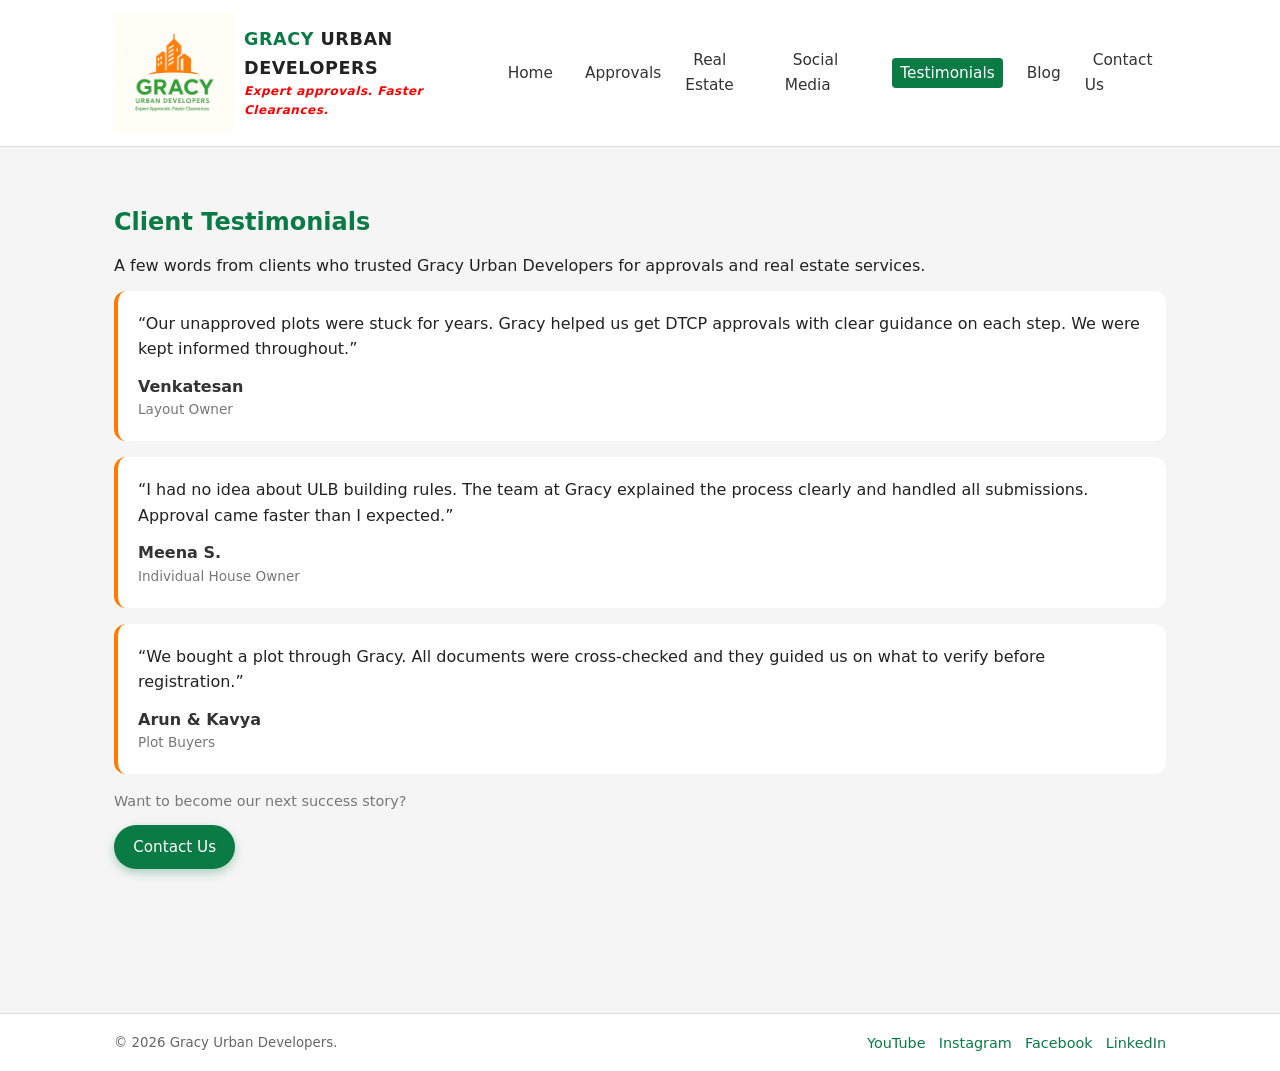
<file: testimonials.html>
<!DOCTYPE html>
<html lang="en">
<head>
  <meta charset="UTF-8">
  <title>Testimonials | Gracy Urban Developers</title>
  <link rel="icon" type="image/jpeg" href="favicon.jpg">



  <link rel="stylesheet" href="styles.css">
  <meta name="viewport" content="width=device-width, initial-scale=1.0">
</head>
<body>
<header>
  <div class="header-inner">
     <div class="logo">
  <img src="img/logo.jpg" alt="Gracy Urban Developers Logo" class="logo-img">
  <div class="logo-text"><span>GRACY</span> URBAN DEVELOPERS<p class="cl" >
    Expert approvals. Faster Clearances.
</p></div>
</div>
    <button class="menu-toggle" aria-label="Toggle navigation">☰</button>
    <nav>
      <ul>
        <li><a href="index.html">Home</a></li>
        <li><a href="approvals.html">Approvals</a></li>
        <li><a href="real-estate.html">Real Estate</a></li>
        <li><a href="social-media.html">Social Media</a></li>
        <li><a href="testimonials.html" class="active">Testimonials</a></li>
        <li><a href="blog.html">Blog</a></li>
        <li><a href="contact.html">Contact Us</a></li>
      </ul>
    </nav>
  </div>
</header>

<main>
  <div class="wrapper">
    <section class="section">
      <h1>Client Testimonials</h1>
      <p class="mb-2">
        A few words from clients who trusted Gracy Urban Developers for approvals and real estate services.
      </p>

      <div class="testimonial">
        <p>
          “Our unapproved plots were stuck for years. Gracy helped us get DTCP approvals with clear guidance
          on each step. We were kept informed throughout.”
        </p>
        <div class="testimonial-name">Venkatesan</div>
        <div class="testimonial-role">Layout Owner</div>
      </div>

      <div class="testimonial">
        <p>
          “I had no idea about ULB building rules. The team at Gracy explained the process clearly and
          handled all submissions. Approval came faster than I expected.”
        </p>
        <div class="testimonial-name">Meena S.</div>
        <div class="testimonial-role">Individual House Owner</div>
      </div>

      <div class="testimonial">
        <p>
          “We bought a plot through Gracy. All documents were cross-checked and they guided us on what to
          verify before registration.”
        </p>
        <div class="testimonial-name">Arun &amp; Kavya</div>
        <div class="testimonial-role">Plot Buyers</div>
      </div>

      <p class="text-muted mb-2">
        Want to become our next success story?
      </p>
      <a href="contact.html" class="btn btn-primary">Contact Us</a>
    </section>
  </div>
</main>

<footer>
  <div class="footer-inner">
    <small>&copy; <span id="year"></span> Gracy Urban Developers.</small>
    <div class="footer-social">
      <a href="social-media.html">YouTube</a>
      <a href="social-media.html">Instagram</a>
      <a href="social-media.html">Facebook</a>
      <a href="social-media.html">LinkedIn</a>
    </div>
  </div>
</footer>

<script src="main.js"></script>
<script>
  document.getElementById('year').textContent = new Date().getFullYear();
</script>
</body>
</html>
</file>
<file: styles.css>
/* Basic reset */
* {
  margin: 0;
  padding: 0;
  box-sizing: border-box;
}

body {
  font-family: system-ui, -apple-system, BlinkMacSystemFont, "Segoe UI", sans-serif;
  line-height: 1.6;
  background: #f5f5f5;
  color: #222;
}
.cl{
  font-size:12px;
   font-style:italic;
    color:red;
}

/* Layout */
.wrapper {
  max-width: 1100px;
  margin: 0 auto;
  padding: 1.5rem;
}

/* Header */
header {
  background: #ffffff;
  border-bottom: 1px solid #ddd;
  position: sticky;
  top: 0;
  z-index: 100;
}

.header-inner {
  max-width: 1100px;
  margin: 0 auto;
  padding: 0.8rem 1.5rem;
  display: flex;
  align-items: center;
  justify-content: space-between;
}
.logo {
  display: flex;
  align-items: center;
  gap: 10px;
}

.logo img, 
.logo-icon {
    max-width: 120px;   /* control width */
    height: auto;
}
.logo-icon {
    width: 120px;
    height: auto;
    background-size: contain;
    background-repeat: no-repeat;
}



.logo-text {
  font-weight: 700;
  font-size: 1.1rem;
  letter-spacing: 0.03em;
}

.logo-text span {
  color: #0a7b45; /* green */
}

/* Navigation */
nav ul {
  list-style: none;
  display: flex;
  gap: 1rem;
  align-items: center;
  
}

nav a {
  text-decoration: none;
  color: #333;
  font-size: 0.96rem;
  padding: 0.4rem 0.5rem;
  border-radius: 4px;
  transition: background 0.2s, color 0.2s;
}

nav a:hover,
nav a.active {
  background: #0a7b45;
  color: #ffffff;
}

/* Mobile nav */
.menu-toggle {
  display: none;
  border: none;
  background: none;
  font-size: 1.5rem;
}

/* Main sections */
main {
  padding: 2rem 0 3rem;
}

.section {
  margin-bottom: 2.5rem;
}

.section h1,
.section h2 {
  margin-bottom: 0.75rem;
  color: #0a7b45;
}

.section p {
  margin-bottom: 0.75rem;
}

/* Hero on home */
.hero {
  background: #ffffff;
  padding: 2rem;
  border-radius: 12px;
  box-shadow: 0 4px 14px rgba(0, 0, 0, 0.04);
  margin-bottom: 2rem;
}

.hero-title {
  font-size: 2rem;
  margin-bottom: 0.75rem;
}

.hero-subtitle {
  font-size: 1rem;
  margin-bottom: 1.25rem;
  color: #555;
}

.btn {
  display: inline-block;
  padding: 0.6rem 1.2rem;
  border-radius: 999px;
  border: none;
  cursor: pointer;
  font-size: 0.95rem;
  text-decoration: none;
  transition: transform 0.1s, box-shadow 0.15s, background 0.15s;
}

.btn-primary {
  background: #0a7b45;
  color: #fff;
  box-shadow: 0 4px 10px rgba(10, 123, 69, 0.3);
}

.btn-primary:hover {
  transform: translateY(-1px);
  box-shadow: 0 6px 14px rgba(10, 123, 69, 0.35);
}

/* Cards grid */
.grid {
  display: grid;
  gap: 1rem;
}

.grid-3 {
  grid-template-columns: repeat(3, minmax(0, 1fr));
}

.card {
  background: #ffffff;
  border-radius: 12px;
  padding: 1.25rem;
  box-shadow: 0 4px 12px rgba(0, 0, 0, 0.03);
}

.card h3 {
  margin-bottom: 0.5rem;
  color: #333;
}

/* Badges / labels */
.badge {
  display: inline-block;
  padding: 0.15rem 0.6rem;
  border-radius: 999px;
  font-size: 0.75rem;
  border: 1px solid #0a7b45;
  color: #0a7b45;
  margin-right: 0.4rem;
  margin-bottom: 0.2rem;
}

/* Lists */
ul.list {
  list-style: disc;
  padding-left: 1.2rem;
  margin-top: 0.4rem;
}

/* Testimonials */
.testimonial {
  background: #ffffff;
  padding: 1.25rem;
  border-radius: 12px;
  margin-bottom: 1rem;
  border-left: 4px solid #ff7a00;
}

.testimonial-name {
  font-weight: 600;
  margin-top: 0.5rem;
  color: #333;
}

.testimonial-role {
  font-size: 0.85rem;
  color: #777;
}

/* Blog cards */
.blog-card {
  background: #ffffff;
  border-radius: 12px;
  padding: 1.1rem;
  margin-bottom: 1rem;
  border: 1px solid #eee;
}

.blog-meta {
  font-size: 0.8rem;
  color: #777;
  margin-bottom: 0.4rem;
}

/* Contact form */
form {
  background: #ffffff;
  padding: 1.5rem;
  border-radius: 12px;
  box-shadow: 0 4px 12px rgba(0, 0, 0, 0.04);
}

.form-group {
  margin-bottom: 0.9rem;
}

label {
  display: block;
  margin-bottom: 0.3rem;
  font-size: 0.9rem;
  font-weight: 500;
}

input,
select,
textarea {
  width: 100%;
  padding: 0.55rem 0.7rem;
  border-radius: 6px;
  border: 1px solid #ccc;
  font-size: 0.9rem;
  font-family: inherit;
}

textarea {
  min-height: 100px;
  resize: vertical;
}

/* Footer */
footer {
  background: #ffffff;
  border-top: 1px solid #ddd;
  padding: 1rem 0;
  margin-top: 2rem;
}

.footer-inner {
  max-width: 1100px;
  margin: 0 auto;
  padding: 0 1.5rem;
  display: flex;
  justify-content: space-between;
  align-items: center;
  flex-wrap: wrap;
  gap: 0.5rem;
}

.footer-inner small {
  color: #666;
}

.footer-social a {
  margin-left: 0.5rem;
  font-size: 0.9rem;
  text-decoration: none;
  color: #0a7b45;
}

/* Utilities */
.text-muted {
  color: #777;
  font-size: 0.9rem;
}

.mb-1 {
  margin-bottom: 0.25rem;
}

.mb-2 {
  margin-bottom: 0.75rem;
}

.mb-3 {
  margin-bottom: 1.25rem;
}

/* Responsive */
@media (max-width: 768px) {
  .grid-3 {
    grid-template-columns: 1fr;
  }

  nav ul {
    position: absolute;
    top: 56px;
    right: 0;
    background: #ffffff;
    flex-direction: column;
    align-items: flex-start;
    padding: 0.75rem 1rem;
    border-bottom-left-radius: 12px;
    box-shadow: 0 4px 12px rgba(0, 0, 0, 0.08);
    display: none;
  }

  nav ul.open {
    display: flex;
  }

  .menu-toggle {
    display: block;
  }
}
</file>
